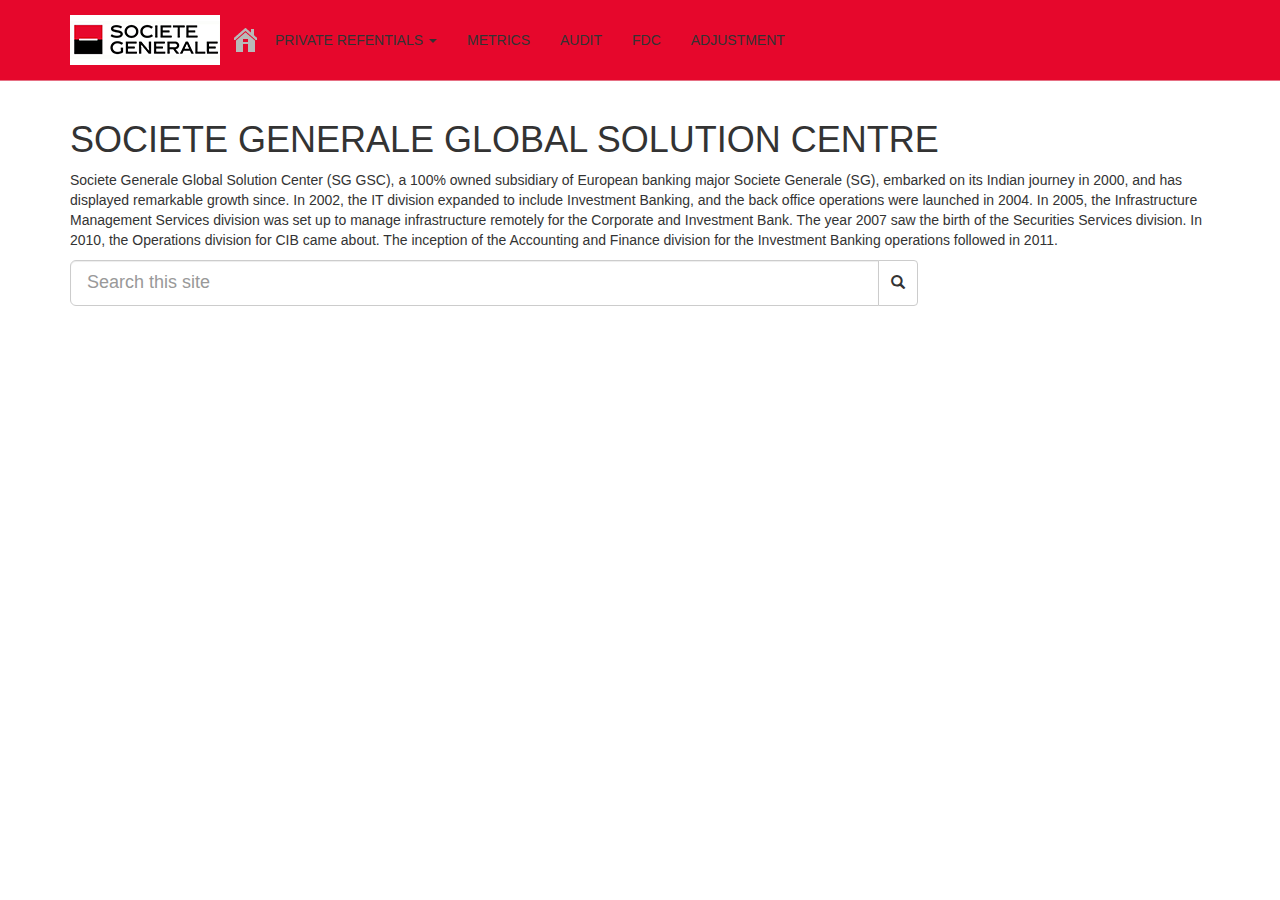
<file: basyliq-web/src/main/webapp/index.html>
<!DOCTYPE html>
<html lang="en">

<head>

<meta charset="utf-8">
<meta http-equiv="X-UA-Compatible" content="IE=edge">
<meta name="viewport" content="width=device-width, initial-scale=1">
<meta name="description" content="">
<meta name="author" content="">

<title>Societe Generale</title>

<!-- Bootstrap Core CSS -->
<link href="css/bootstrap.min.css" rel="stylesheet">

<!-- Custom CSS -->
<link href="css/logo-nav.css" rel="stylesheet">
<link href="css/customStyle.css" rel="stylesheet">

<!-- HTML5 Shim and Respond.js IE8 support of HTML5 elements and media queries -->
<!-- WARNING: Respond.js doesn't work if you view the page via file:// -->
<!--[if lt IE 9]>
        <script src="https://oss.maxcdn.com/libs/html5shiv/3.7.0/html5shiv.js"></script>
        <script src="https://oss.maxcdn.com/libs/respond.js/1.4.2/respond.min.js"></script>
    <![endif]-->

</head>

<body>

	<!-- Navigation -->
	<nav class="navbar navbar-inverse navbar-fixed-top" role="navigation">
		<div class="container">
			<!-- Brand and toggle get grouped for better mobile display -->
			<div class="navbar-header">
				<button type="button" class="navbar-toggle" data-toggle="collapse"
					data-target="#bs-example-navbar-collapse-1">
					<span class="sr-only">Toggle navigation</span> <span
						class="icon-bar"></span> <span class="icon-bar"></span> <span
						class="icon-bar"></span>
				</button>
				<a class="navbar-brand" href="#"> <!-- <img src="http://placehold.it/150x50&text=Logo" alt=""> -->
					<img src="images/Societe_Generale_Logo.gif" alt="" />
				</a>
			</div>
			<!-- Collect the nav links, forms, and other content for toggling -->
			<div class="collapse navbar-collapse"
				id="bs-example-navbar-collapse-1">
				<ul class="nav navbar-nav">
					<li><a href="#" class="icon-home" alt="Home"></a></li>

					<!-- <li>
                        <a href="#"></a>
                    </li> -->

					<li class="dropdown"><a href="#" class="dropdown-toggle"
						data-toggle="dropdown"> Private Refentials <b class="caret"></b>
					</a>
						<ul class="dropdown-menu">
							<li><a href="#">LCR Metrics</a></li>
							<li><a href="#">NSFR Metrics</a></li>
							<li><a href="#">GAP Metrics</a></li>
							<!-- <li class="divider"></li>
							<li><a href="#">Separated link</a></li>

							<li class="divider"></li>
							<li><a href="#">One more separated link</a></li> -->
						</ul></li>
					<li><a href="#">Metrics</a></li>
					<li><a href="#">Audit</a></li>
					<li><a href="#">FDC</a></li>
					<li><a href="#">Adjustment</a></li>
				</ul>
			</div>
			<!-- /.navbar-collapse -->
		</div>
		<!-- /.container -->
	</nav>

	<!-- Page Content -->
	<div class="container">
		<div class="row">
			<div class="col-lg-12">
				<h1>SOCIETE GENERALE GLOBAL SOLUTION CENTRE</h1>
				<p>Societe Generale Global Solution Center (SG GSC), a 100%
					owned subsidiary of European banking major Societe Generale (SG),
					embarked on its Indian journey in 2000, and has displayed
					remarkable growth since. In 2002, the IT division expanded to
					include Investment Banking, and the back office operations were
					launched in 2004. In 2005, the Infrastructure Management Services
					division was set up to manage infrastructure remotely for the
					Corporate and Investment Bank. The year 2007 saw the birth of the
					Securities Services division. In 2010, the Operations division for
					CIB came about. The inception of the Accounting and Finance
					division for the Investment Banking operations followed in 2011.</p>
			</div>
			<form class="col-lg-9" role="search">
				<div class="input-group">
					<input type="text" class="form-control input-lg"
						placeholder="Search this site"> <span
						class="input-group-btn">
						<button type="submit" class="btn btn-default input-lg">
							<span class="glyphicon glyphicon-search"></span>
						</button>
					</span>
				</div>
			</form>
		</div>
	</div>

	<!-- /.container -->

	<!-- jQuery -->
	<script src="js/jquery.js"></script>

	<!-- Bootstrap Core JavaScript -->
	<script src="js/bootstrap.min.js"></script>

</body>

</html>
</file>
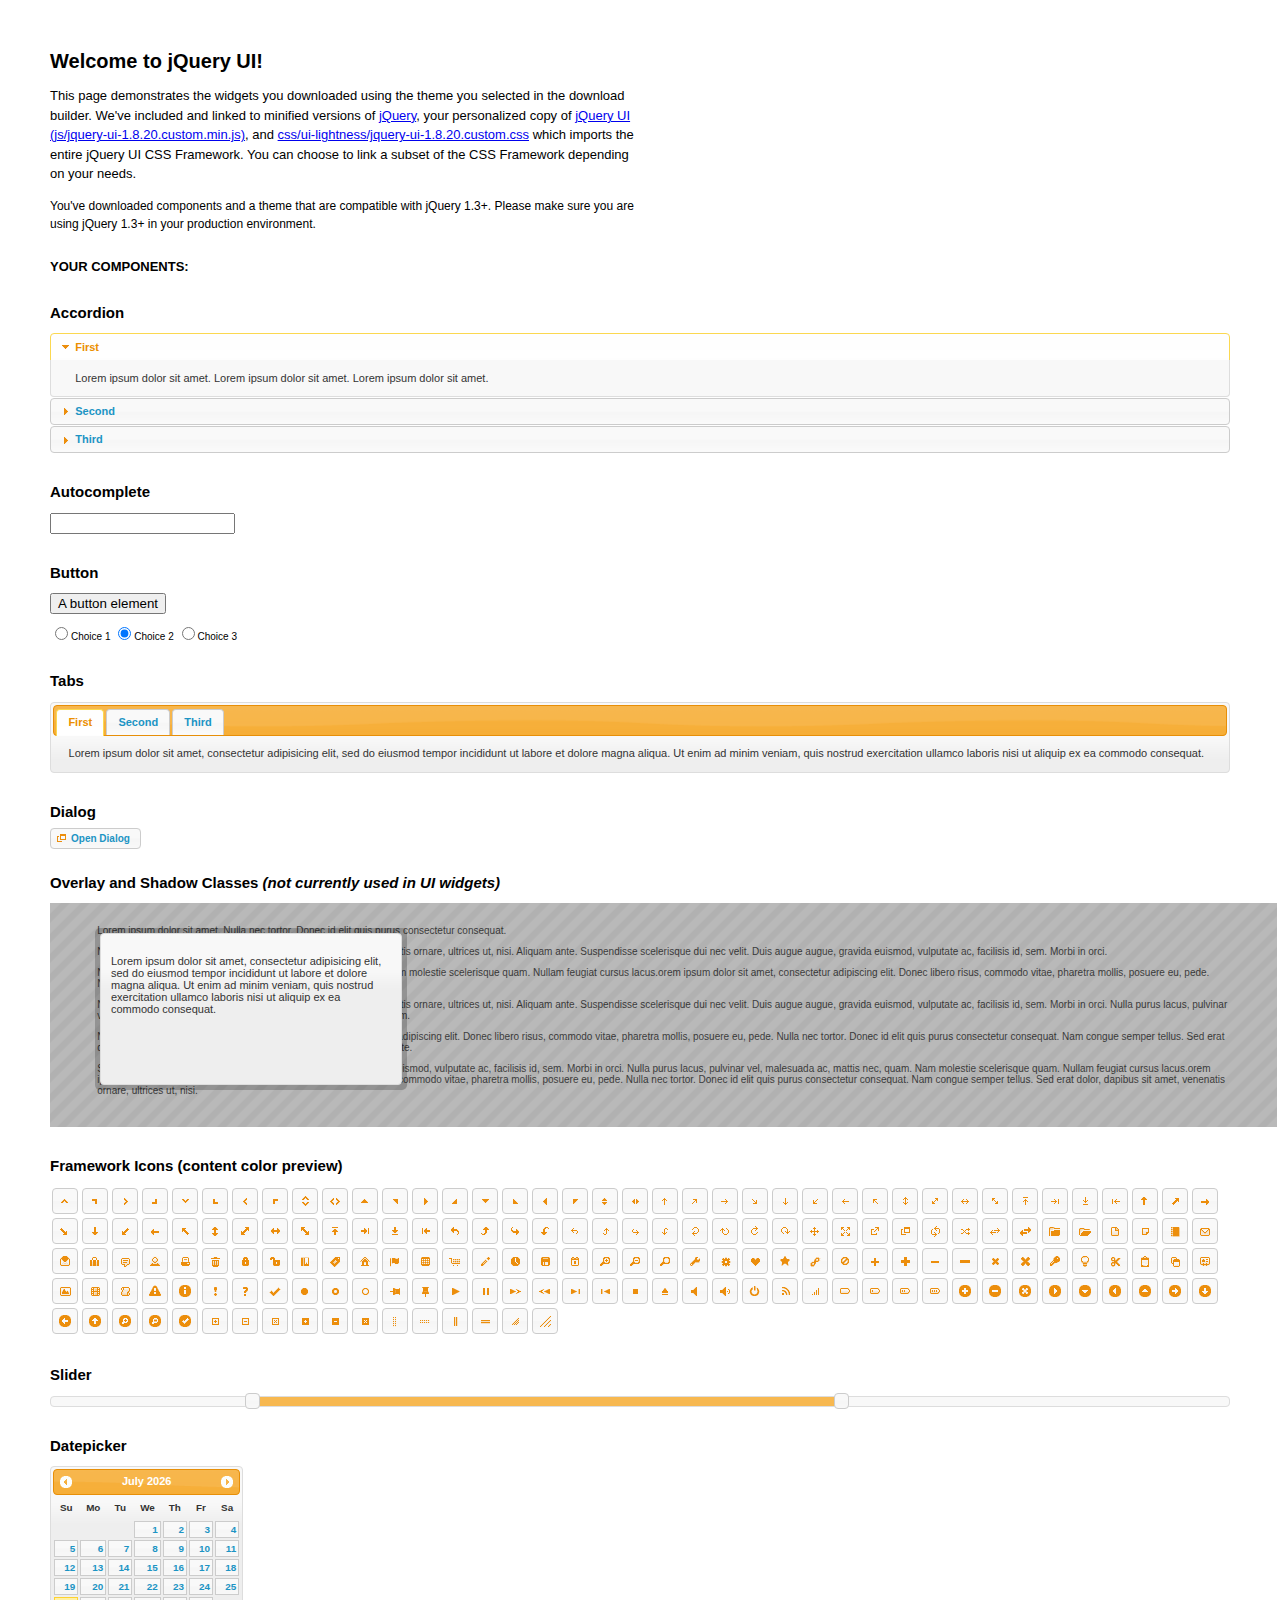
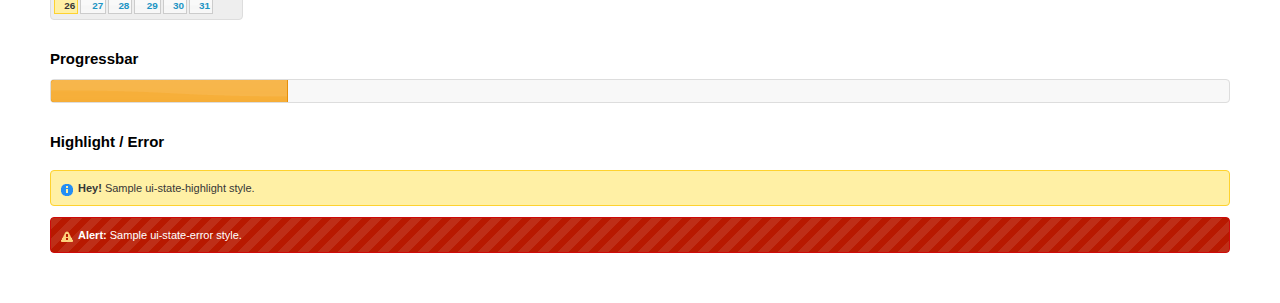
<file: basyliq-web/src/main/webapp/jquery-ui-1.8.20.custom/index.html>
<!DOCTYPE html>
<html>
	<head>
		<meta http-equiv="Content-Type" content="text/html; charset=iso-8859-1" />
		<title>jQuery UI Example Page</title>
		<link type="text/css" href="css/ui-lightness/jquery-ui-1.8.20.custom.css" rel="stylesheet" />
		<script type="text/javascript" src="js/jquery-1.7.2.min.js"></script>
		<script type="text/javascript" src="js/jquery-ui-1.8.20.custom.min.js"></script>
		<script type="text/javascript">
			$(function(){

				// Accordion
				$("#accordion").accordion({ header: "h3" });

				// Tabs
				$('#tabs').tabs();

				// Dialog
				$('#dialog').dialog({
					autoOpen: false,
					width: 600,
					buttons: {
						"Ok": function() {
							$(this).dialog("close");
						},
						"Cancel": function() {
							$(this).dialog("close");
						}
					}
				});

				// Dialog Link
				$('#dialog_link').click(function(){
					$('#dialog').dialog('open');
					return false;
				});

				// Datepicker
				$('#datepicker').datepicker({
					inline: true
				});

				// Slider
				$('#slider').slider({
					range: true,
					values: [17, 67]
				});

				// Progressbar
				$("#progressbar").progressbar({
					value: 20
				});

				//hover states on the static widgets
				$('#dialog_link, ul#icons li').hover(
					function() { $(this).addClass('ui-state-hover'); },
					function() { $(this).removeClass('ui-state-hover'); }
				);

			});
		</script>
		<style type="text/css">
			/*demo page css*/
			body{ font: 62.5% "Trebuchet MS", sans-serif; margin: 50px;}
			.demoHeaders { margin-top: 2em; }
			#dialog_link {padding: .4em 1em .4em 20px;text-decoration: none;position: relative;}
			#dialog_link span.ui-icon {margin: 0 5px 0 0;position: absolute;left: .2em;top: 50%;margin-top: -8px;}
			ul#icons {margin: 0; padding: 0;}
			ul#icons li {margin: 2px; position: relative; padding: 4px 0; cursor: pointer; float: left;  list-style: none;}
			ul#icons span.ui-icon {float: left; margin: 0 4px;}
		</style>
	</head>
	<body>
	<h1>Welcome to jQuery UI!</h1>
	<p style="font-size: 1.3em; line-height: 1.5; margin: 1em 0; width: 50%;">This page demonstrates the widgets you downloaded using the theme you selected in the download builder. We've included and linked to minified versions of <a href="js/jquery-1.7.2.min.js">jQuery</a>, your personalized copy of <a href="js/jquery-ui-1.8.20.custom.min.js">jQuery UI (js/jquery-ui-1.8.20.custom.min.js)</a>, and <a href="css/ui-lightness/jquery-ui-1.8.20.custom.css">css/ui-lightness/jquery-ui-1.8.20.custom.css</a> which imports the entire jQuery UI CSS Framework. You can choose to link a subset of the CSS Framework depending on your needs. </p>
	<p style="font-size: 1.2em; line-height: 1.5; margin: 1em 0; width: 50%;">You've downloaded components and a theme that are compatible with jQuery 1.3+. Please make sure you are using jQuery 1.3+ in your production environment.</p>

	<p style="font-weight: bold; margin: 2em 0 1em; font-size: 1.3em;">YOUR COMPONENTS:</p>

		<!-- Accordion -->
		<h2 class="demoHeaders">Accordion</h2>
		<div id="accordion">
			<div>
				<h3><a href="#">First</a></h3>
				<div>Lorem ipsum dolor sit amet. Lorem ipsum dolor sit amet. Lorem ipsum dolor sit amet.</div>
			</div>
			<div>
				<h3><a href="#">Second</a></h3>
				<div>Phasellus mattis tincidunt nibh.</div>
			</div>
			<div>
				<h3><a href="#">Third</a></h3>
				<div>Nam dui erat, auctor a, dignissim quis.</div>
			</div>
		</div>

		<!-- Autocomplete -->
		<h2 class="demoHeaders">Autocomplete</h2>
		<div>
			<input id="autocomplete" style="z-index: 100; position: relative" title="type &quot;a&quot;" />
		</div>

		<!-- Button -->
		<h2 class="demoHeaders">Button</h2>
		<button id="button">A button element</button>
		<form style="margin-top: 1em;">
			<div id="radioset">
				<input type="radio" id="radio1" name="radio" /><label for="radio1">Choice 1</label>
				<input type="radio" id="radio2" name="radio" checked="checked" /><label for="radio2">Choice 2</label>
				<input type="radio" id="radio3" name="radio" /><label for="radio3">Choice 3</label>
			</div>
		</form>


		<!-- Tabs -->
		<h2 class="demoHeaders">Tabs</h2>
		<div id="tabs">
			<ul>
				<li><a href="#tabs-1">First</a></li>
				<li><a href="#tabs-2">Second</a></li>
				<li><a href="#tabs-3">Third</a></li>
			</ul>
			<div id="tabs-1">Lorem ipsum dolor sit amet, consectetur adipisicing elit, sed do eiusmod tempor incididunt ut labore et dolore magna aliqua. Ut enim ad minim veniam, quis nostrud exercitation ullamco laboris nisi ut aliquip ex ea commodo consequat.</div>
			<div id="tabs-2">Phasellus mattis tincidunt nibh. Cras orci urna, blandit id, pretium vel, aliquet ornare, felis. Maecenas scelerisque sem non nisl. Fusce sed lorem in enim dictum bibendum.</div>
			<div id="tabs-3">Nam dui erat, auctor a, dignissim quis, sollicitudin eu, felis. Pellentesque nisi urna, interdum eget, sagittis et, consequat vestibulum, lacus. Mauris porttitor ullamcorper augue.</div>
		</div>

		<!-- Dialog NOTE: Dialog is not generated by UI in this demo so it can be visually styled in themeroller-->
		<h2 class="demoHeaders">Dialog</h2>
		<p><a href="#" id="dialog_link" class="ui-state-default ui-corner-all"><span class="ui-icon ui-icon-newwin"></span>Open Dialog</a></p>


		<h2 class="demoHeaders">Overlay and Shadow Classes <em>(not currently used in UI widgets)</em></h2>
		<div style="position: relative; width: 96%; height: 200px; padding:1% 4%; overflow:hidden;" class="fakewindowcontain">
			<p>Lorem ipsum dolor sit amet,  Nulla nec tortor. Donec id elit quis purus consectetur consequat. </p><p>Nam congue semper tellus. Sed erat dolor, dapibus sit amet, venenatis ornare, ultrices ut, nisi. Aliquam ante. Suspendisse scelerisque dui nec velit. Duis augue augue, gravida euismod, vulputate ac, facilisis id, sem. Morbi in orci. </p><p>Nulla purus lacus, pulvinar vel, malesuada ac, mattis nec, quam. Nam molestie scelerisque quam. Nullam feugiat cursus lacus.orem ipsum dolor sit amet, consectetur adipiscing elit. Donec libero risus, commodo vitae, pharetra mollis, posuere eu, pede. Nulla nec tortor. Donec id elit quis purus consectetur consequat. </p><p>Nam congue semper tellus. Sed erat dolor, dapibus sit amet, venenatis ornare, ultrices ut, nisi. Aliquam ante. Suspendisse scelerisque dui nec velit. Duis augue augue, gravida euismod, vulputate ac, facilisis id, sem. Morbi in orci. Nulla purus lacus, pulvinar vel, malesuada ac, mattis nec, quam. Nam molestie scelerisque quam. </p><p>Nullam feugiat cursus lacus.orem ipsum dolor sit amet, consectetur adipiscing elit. Donec libero risus, commodo vitae, pharetra mollis, posuere eu, pede. Nulla nec tortor. Donec id elit quis purus consectetur consequat. Nam congue semper tellus. Sed erat dolor, dapibus sit amet, venenatis ornare, ultrices ut, nisi. Aliquam ante. </p><p>Suspendisse scelerisque dui nec velit. Duis augue augue, gravida euismod, vulputate ac, facilisis id, sem. Morbi in orci. Nulla purus lacus, pulvinar vel, malesuada ac, mattis nec, quam. Nam molestie scelerisque quam. Nullam feugiat cursus lacus.orem ipsum dolor sit amet, consectetur adipiscing elit. Donec libero risus, commodo vitae, pharetra mollis, posuere eu, pede. Nulla nec tortor. Donec id elit quis purus consectetur consequat. Nam congue semper tellus. Sed erat dolor, dapibus sit amet, venenatis ornare, ultrices ut, nisi. </p>

			<!-- ui-dialog -->
			<div class="ui-overlay"><div class="ui-widget-overlay"></div><div class="ui-widget-shadow ui-corner-all" style="width: 302px; height: 152px; position: absolute; left: 50px; top: 30px;"></div></div>
			<div style="position: absolute; width: 280px; height: 130px;left: 50px; top: 30px; padding: 10px;" class="ui-widget ui-widget-content ui-corner-all">
				<div class="ui-dialog-content ui-widget-content" style="background: none; border: 0;">
					<p>Lorem ipsum dolor sit amet, consectetur adipisicing elit, sed do eiusmod tempor incididunt ut labore et dolore magna aliqua. Ut enim ad minim veniam, quis nostrud exercitation ullamco laboris nisi ut aliquip ex ea commodo consequat.</p>
				</div>
			</div>

		</div>


		<!-- ui-dialog -->
		<div id="dialog" title="Dialog Title">
			<p>Lorem ipsum dolor sit amet, consectetur adipisicing elit, sed do eiusmod tempor incididunt ut labore et dolore magna aliqua. Ut enim ad minim veniam, quis nostrud exercitation ullamco laboris nisi ut aliquip ex ea commodo consequat.</p>
		</div>


		<h2 class="demoHeaders">Framework Icons (content color preview)</h2>
		<ul id="icons" class="ui-widget ui-helper-clearfix">

		<li class="ui-state-default ui-corner-all" title=".ui-icon-carat-1-n"><span class="ui-icon ui-icon-carat-1-n"></span></li>
		<li class="ui-state-default ui-corner-all" title=".ui-icon-carat-1-ne"><span class="ui-icon ui-icon-carat-1-ne"></span></li>
		<li class="ui-state-default ui-corner-all" title=".ui-icon-carat-1-e"><span class="ui-icon ui-icon-carat-1-e"></span></li>

		<li class="ui-state-default ui-corner-all" title=".ui-icon-carat-1-se"><span class="ui-icon ui-icon-carat-1-se"></span></li>
		<li class="ui-state-default ui-corner-all" title=".ui-icon-carat-1-s"><span class="ui-icon ui-icon-carat-1-s"></span></li>
		<li class="ui-state-default ui-corner-all" title=".ui-icon-carat-1-sw"><span class="ui-icon ui-icon-carat-1-sw"></span></li>
		<li class="ui-state-default ui-corner-all" title=".ui-icon-carat-1-w"><span class="ui-icon ui-icon-carat-1-w"></span></li>
		<li class="ui-state-default ui-corner-all" title=".ui-icon-carat-1-nw"><span class="ui-icon ui-icon-carat-1-nw"></span></li>
		<li class="ui-state-default ui-corner-all" title=".ui-icon-carat-2-n-s"><span class="ui-icon ui-icon-carat-2-n-s"></span></li>
		<li class="ui-state-default ui-corner-all" title=".ui-icon-carat-2-e-w"><span class="ui-icon ui-icon-carat-2-e-w"></span></li>
		<li class="ui-state-default ui-corner-all" title=".ui-icon-triangle-1-n"><span class="ui-icon ui-icon-triangle-1-n"></span></li>
		<li class="ui-state-default ui-corner-all" title=".ui-icon-triangle-1-ne"><span class="ui-icon ui-icon-triangle-1-ne"></span></li>

		<li class="ui-state-default ui-corner-all" title=".ui-icon-triangle-1-e"><span class="ui-icon ui-icon-triangle-1-e"></span></li>
		<li class="ui-state-default ui-corner-all" title=".ui-icon-triangle-1-se"><span class="ui-icon ui-icon-triangle-1-se"></span></li>
		<li class="ui-state-default ui-corner-all" title=".ui-icon-triangle-1-s"><span class="ui-icon ui-icon-triangle-1-s"></span></li>
		<li class="ui-state-default ui-corner-all" title=".ui-icon-triangle-1-sw"><span class="ui-icon ui-icon-triangle-1-sw"></span></li>
		<li class="ui-state-default ui-corner-all" title=".ui-icon-triangle-1-w"><span class="ui-icon ui-icon-triangle-1-w"></span></li>
		<li class="ui-state-default ui-corner-all" title=".ui-icon-triangle-1-nw"><span class="ui-icon ui-icon-triangle-1-nw"></span></li>
		<li class="ui-state-default ui-corner-all" title=".ui-icon-triangle-2-n-s"><span class="ui-icon ui-icon-triangle-2-n-s"></span></li>
		<li class="ui-state-default ui-corner-all" title=".ui-icon-triangle-2-e-w"><span class="ui-icon ui-icon-triangle-2-e-w"></span></li>
		<li class="ui-state-default ui-corner-all" title=".ui-icon-arrow-1-n"><span class="ui-icon ui-icon-arrow-1-n"></span></li>

		<li class="ui-state-default ui-corner-all" title=".ui-icon-arrow-1-ne"><span class="ui-icon ui-icon-arrow-1-ne"></span></li>
		<li class="ui-state-default ui-corner-all" title=".ui-icon-arrow-1-e"><span class="ui-icon ui-icon-arrow-1-e"></span></li>
		<li class="ui-state-default ui-corner-all" title=".ui-icon-arrow-1-se"><span class="ui-icon ui-icon-arrow-1-se"></span></li>
		<li class="ui-state-default ui-corner-all" title=".ui-icon-arrow-1-s"><span class="ui-icon ui-icon-arrow-1-s"></span></li>
		<li class="ui-state-default ui-corner-all" title=".ui-icon-arrow-1-sw"><span class="ui-icon ui-icon-arrow-1-sw"></span></li>
		<li class="ui-state-default ui-corner-all" title=".ui-icon-arrow-1-w"><span class="ui-icon ui-icon-arrow-1-w"></span></li>
		<li class="ui-state-default ui-corner-all" title=".ui-icon-arrow-1-nw"><span class="ui-icon ui-icon-arrow-1-nw"></span></li>
		<li class="ui-state-default ui-corner-all" title=".ui-icon-arrow-2-n-s"><span class="ui-icon ui-icon-arrow-2-n-s"></span></li>
		<li class="ui-state-default ui-corner-all" title=".ui-icon-arrow-2-ne-sw"><span class="ui-icon ui-icon-arrow-2-ne-sw"></span></li>

		<li class="ui-state-default ui-corner-all" title=".ui-icon-arrow-2-e-w"><span class="ui-icon ui-icon-arrow-2-e-w"></span></li>
		<li class="ui-state-default ui-corner-all" title=".ui-icon-arrow-2-se-nw"><span class="ui-icon ui-icon-arrow-2-se-nw"></span></li>
		<li class="ui-state-default ui-corner-all" title=".ui-icon-arrowstop-1-n"><span class="ui-icon ui-icon-arrowstop-1-n"></span></li>
		<li class="ui-state-default ui-corner-all" title=".ui-icon-arrowstop-1-e"><span class="ui-icon ui-icon-arrowstop-1-e"></span></li>
		<li class="ui-state-default ui-corner-all" title=".ui-icon-arrowstop-1-s"><span class="ui-icon ui-icon-arrowstop-1-s"></span></li>
		<li class="ui-state-default ui-corner-all" title=".ui-icon-arrowstop-1-w"><span class="ui-icon ui-icon-arrowstop-1-w"></span></li>
		<li class="ui-state-default ui-corner-all" title=".ui-icon-arrowthick-1-n"><span class="ui-icon ui-icon-arrowthick-1-n"></span></li>
		<li class="ui-state-default ui-corner-all" title=".ui-icon-arrowthick-1-ne"><span class="ui-icon ui-icon-arrowthick-1-ne"></span></li>
		<li class="ui-state-default ui-corner-all" title=".ui-icon-arrowthick-1-e"><span class="ui-icon ui-icon-arrowthick-1-e"></span></li>

		<li class="ui-state-default ui-corner-all" title=".ui-icon-arrowthick-1-se"><span class="ui-icon ui-icon-arrowthick-1-se"></span></li>
		<li class="ui-state-default ui-corner-all" title=".ui-icon-arrowthick-1-s"><span class="ui-icon ui-icon-arrowthick-1-s"></span></li>
		<li class="ui-state-default ui-corner-all" title=".ui-icon-arrowthick-1-sw"><span class="ui-icon ui-icon-arrowthick-1-sw"></span></li>
		<li class="ui-state-default ui-corner-all" title=".ui-icon-arrowthick-1-w"><span class="ui-icon ui-icon-arrowthick-1-w"></span></li>
		<li class="ui-state-default ui-corner-all" title=".ui-icon-arrowthick-1-nw"><span class="ui-icon ui-icon-arrowthick-1-nw"></span></li>
		<li class="ui-state-default ui-corner-all" title=".ui-icon-arrowthick-2-n-s"><span class="ui-icon ui-icon-arrowthick-2-n-s"></span></li>
		<li class="ui-state-default ui-corner-all" title=".ui-icon-arrowthick-2-ne-sw"><span class="ui-icon ui-icon-arrowthick-2-ne-sw"></span></li>
		<li class="ui-state-default ui-corner-all" title=".ui-icon-arrowthick-2-e-w"><span class="ui-icon ui-icon-arrowthick-2-e-w"></span></li>
		<li class="ui-state-default ui-corner-all" title=".ui-icon-arrowthick-2-se-nw"><span class="ui-icon ui-icon-arrowthick-2-se-nw"></span></li>

		<li class="ui-state-default ui-corner-all" title=".ui-icon-arrowthickstop-1-n"><span class="ui-icon ui-icon-arrowthickstop-1-n"></span></li>
		<li class="ui-state-default ui-corner-all" title=".ui-icon-arrowthickstop-1-e"><span class="ui-icon ui-icon-arrowthickstop-1-e"></span></li>
		<li class="ui-state-default ui-corner-all" title=".ui-icon-arrowthickstop-1-s"><span class="ui-icon ui-icon-arrowthickstop-1-s"></span></li>
		<li class="ui-state-default ui-corner-all" title=".ui-icon-arrowthickstop-1-w"><span class="ui-icon ui-icon-arrowthickstop-1-w"></span></li>
		<li class="ui-state-default ui-corner-all" title=".ui-icon-arrowreturnthick-1-w"><span class="ui-icon ui-icon-arrowreturnthick-1-w"></span></li>
		<li class="ui-state-default ui-corner-all" title=".ui-icon-arrowreturnthick-1-n"><span class="ui-icon ui-icon-arrowreturnthick-1-n"></span></li>
		<li class="ui-state-default ui-corner-all" title=".ui-icon-arrowreturnthick-1-e"><span class="ui-icon ui-icon-arrowreturnthick-1-e"></span></li>
		<li class="ui-state-default ui-corner-all" title=".ui-icon-arrowreturnthick-1-s"><span class="ui-icon ui-icon-arrowreturnthick-1-s"></span></li>
		<li class="ui-state-default ui-corner-all" title=".ui-icon-arrowreturn-1-w"><span class="ui-icon ui-icon-arrowreturn-1-w"></span></li>

		<li class="ui-state-default ui-corner-all" title=".ui-icon-arrowreturn-1-n"><span class="ui-icon ui-icon-arrowreturn-1-n"></span></li>
		<li class="ui-state-default ui-corner-all" title=".ui-icon-arrowreturn-1-e"><span class="ui-icon ui-icon-arrowreturn-1-e"></span></li>
		<li class="ui-state-default ui-corner-all" title=".ui-icon-arrowreturn-1-s"><span class="ui-icon ui-icon-arrowreturn-1-s"></span></li>
		<li class="ui-state-default ui-corner-all" title=".ui-icon-arrowrefresh-1-w"><span class="ui-icon ui-icon-arrowrefresh-1-w"></span></li>
		<li class="ui-state-default ui-corner-all" title=".ui-icon-arrowrefresh-1-n"><span class="ui-icon ui-icon-arrowrefresh-1-n"></span></li>
		<li class="ui-state-default ui-corner-all" title=".ui-icon-arrowrefresh-1-e"><span class="ui-icon ui-icon-arrowrefresh-1-e"></span></li>
		<li class="ui-state-default ui-corner-all" title=".ui-icon-arrowrefresh-1-s"><span class="ui-icon ui-icon-arrowrefresh-1-s"></span></li>
		<li class="ui-state-default ui-corner-all" title=".ui-icon-arrow-4"><span class="ui-icon ui-icon-arrow-4"></span></li>
		<li class="ui-state-default ui-corner-all" title=".ui-icon-arrow-4-diag"><span class="ui-icon ui-icon-arrow-4-diag"></span></li>

		<li class="ui-state-default ui-corner-all" title=".ui-icon-extlink"><span class="ui-icon ui-icon-extlink"></span></li>
		<li class="ui-state-default ui-corner-all" title=".ui-icon-newwin"><span class="ui-icon ui-icon-newwin"></span></li>
		<li class="ui-state-default ui-corner-all" title=".ui-icon-refresh"><span class="ui-icon ui-icon-refresh"></span></li>
		<li class="ui-state-default ui-corner-all" title=".ui-icon-shuffle"><span class="ui-icon ui-icon-shuffle"></span></li>
		<li class="ui-state-default ui-corner-all" title=".ui-icon-transfer-e-w"><span class="ui-icon ui-icon-transfer-e-w"></span></li>
		<li class="ui-state-default ui-corner-all" title=".ui-icon-transferthick-e-w"><span class="ui-icon ui-icon-transferthick-e-w"></span></li>
		<li class="ui-state-default ui-corner-all" title=".ui-icon-folder-collapsed"><span class="ui-icon ui-icon-folder-collapsed"></span></li>
		<li class="ui-state-default ui-corner-all" title=".ui-icon-folder-open"><span class="ui-icon ui-icon-folder-open"></span></li>
		<li class="ui-state-default ui-corner-all" title=".ui-icon-document"><span class="ui-icon ui-icon-document"></span></li>

		<li class="ui-state-default ui-corner-all" title=".ui-icon-document-b"><span class="ui-icon ui-icon-document-b"></span></li>
		<li class="ui-state-default ui-corner-all" title=".ui-icon-note"><span class="ui-icon ui-icon-note"></span></li>
		<li class="ui-state-default ui-corner-all" title=".ui-icon-mail-closed"><span class="ui-icon ui-icon-mail-closed"></span></li>
		<li class="ui-state-default ui-corner-all" title=".ui-icon-mail-open"><span class="ui-icon ui-icon-mail-open"></span></li>
		<li class="ui-state-default ui-corner-all" title=".ui-icon-suitcase"><span class="ui-icon ui-icon-suitcase"></span></li>
		<li class="ui-state-default ui-corner-all" title=".ui-icon-comment"><span class="ui-icon ui-icon-comment"></span></li>
		<li class="ui-state-default ui-corner-all" title=".ui-icon-person"><span class="ui-icon ui-icon-person"></span></li>
		<li class="ui-state-default ui-corner-all" title=".ui-icon-print"><span class="ui-icon ui-icon-print"></span></li>
		<li class="ui-state-default ui-corner-all" title=".ui-icon-trash"><span class="ui-icon ui-icon-trash"></span></li>

		<li class="ui-state-default ui-corner-all" title=".ui-icon-locked"><span class="ui-icon ui-icon-locked"></span></li>
		<li class="ui-state-default ui-corner-all" title=".ui-icon-unlocked"><span class="ui-icon ui-icon-unlocked"></span></li>
		<li class="ui-state-default ui-corner-all" title=".ui-icon-bookmark"><span class="ui-icon ui-icon-bookmark"></span></li>
		<li class="ui-state-default ui-corner-all" title=".ui-icon-tag"><span class="ui-icon ui-icon-tag"></span></li>
		<li class="ui-state-default ui-corner-all" title=".ui-icon-home"><span class="ui-icon ui-icon-home"></span></li>
		<li class="ui-state-default ui-corner-all" title=".ui-icon-flag"><span class="ui-icon ui-icon-flag"></span></li>
		<li class="ui-state-default ui-corner-all" title=".ui-icon-calculator"><span class="ui-icon ui-icon-calculator"></span></li>
		<li class="ui-state-default ui-corner-all" title=".ui-icon-cart"><span class="ui-icon ui-icon-cart"></span></li>
		<li class="ui-state-default ui-corner-all" title=".ui-icon-pencil"><span class="ui-icon ui-icon-pencil"></span></li>

		<li class="ui-state-default ui-corner-all" title=".ui-icon-clock"><span class="ui-icon ui-icon-clock"></span></li>
		<li class="ui-state-default ui-corner-all" title=".ui-icon-disk"><span class="ui-icon ui-icon-disk"></span></li>
		<li class="ui-state-default ui-corner-all" title=".ui-icon-calendar"><span class="ui-icon ui-icon-calendar"></span></li>
		<li class="ui-state-default ui-corner-all" title=".ui-icon-zoomin"><span class="ui-icon ui-icon-zoomin"></span></li>
		<li class="ui-state-default ui-corner-all" title=".ui-icon-zoomout"><span class="ui-icon ui-icon-zoomout"></span></li>
		<li class="ui-state-default ui-corner-all" title=".ui-icon-search"><span class="ui-icon ui-icon-search"></span></li>
		<li class="ui-state-default ui-corner-all" title=".ui-icon-wrench"><span class="ui-icon ui-icon-wrench"></span></li>
		<li class="ui-state-default ui-corner-all" title=".ui-icon-gear"><span class="ui-icon ui-icon-gear"></span></li>
		<li class="ui-state-default ui-corner-all" title=".ui-icon-heart"><span class="ui-icon ui-icon-heart"></span></li>

		<li class="ui-state-default ui-corner-all" title=".ui-icon-star"><span class="ui-icon ui-icon-star"></span></li>
		<li class="ui-state-default ui-corner-all" title=".ui-icon-link"><span class="ui-icon ui-icon-link"></span></li>
		<li class="ui-state-default ui-corner-all" title=".ui-icon-cancel"><span class="ui-icon ui-icon-cancel"></span></li>
		<li class="ui-state-default ui-corner-all" title=".ui-icon-plus"><span class="ui-icon ui-icon-plus"></span></li>
		<li class="ui-state-default ui-corner-all" title=".ui-icon-plusthick"><span class="ui-icon ui-icon-plusthick"></span></li>
		<li class="ui-state-default ui-corner-all" title=".ui-icon-minus"><span class="ui-icon ui-icon-minus"></span></li>
		<li class="ui-state-default ui-corner-all" title=".ui-icon-minusthick"><span class="ui-icon ui-icon-minusthick"></span></li>
		<li class="ui-state-default ui-corner-all" title=".ui-icon-close"><span class="ui-icon ui-icon-close"></span></li>
		<li class="ui-state-default ui-corner-all" title=".ui-icon-closethick"><span class="ui-icon ui-icon-closethick"></span></li>

		<li class="ui-state-default ui-corner-all" title=".ui-icon-key"><span class="ui-icon ui-icon-key"></span></li>
		<li class="ui-state-default ui-corner-all" title=".ui-icon-lightbulb"><span class="ui-icon ui-icon-lightbulb"></span></li>
		<li class="ui-state-default ui-corner-all" title=".ui-icon-scissors"><span class="ui-icon ui-icon-scissors"></span></li>
		<li class="ui-state-default ui-corner-all" title=".ui-icon-clipboard"><span class="ui-icon ui-icon-clipboard"></span></li>
		<li class="ui-state-default ui-corner-all" title=".ui-icon-copy"><span class="ui-icon ui-icon-copy"></span></li>
		<li class="ui-state-default ui-corner-all" title=".ui-icon-contact"><span class="ui-icon ui-icon-contact"></span></li>
		<li class="ui-state-default ui-corner-all" title=".ui-icon-image"><span class="ui-icon ui-icon-image"></span></li>
		<li class="ui-state-default ui-corner-all" title=".ui-icon-video"><span class="ui-icon ui-icon-video"></span></li>
		<li class="ui-state-default ui-corner-all" title=".ui-icon-script"><span class="ui-icon ui-icon-script"></span></li>
		<li class="ui-state-default ui-corner-all" title=".ui-icon-alert"><span class="ui-icon ui-icon-alert"></span></li>

		<li class="ui-state-default ui-corner-all" title=".ui-icon-info"><span class="ui-icon ui-icon-info"></span></li>
		<li class="ui-state-default ui-corner-all" title=".ui-icon-notice"><span class="ui-icon ui-icon-notice"></span></li>
		<li class="ui-state-default ui-corner-all" title=".ui-icon-help"><span class="ui-icon ui-icon-help"></span></li>
		<li class="ui-state-default ui-corner-all" title=".ui-icon-check"><span class="ui-icon ui-icon-check"></span></li>
		<li class="ui-state-default ui-corner-all" title=".ui-icon-bullet"><span class="ui-icon ui-icon-bullet"></span></li>
		<li class="ui-state-default ui-corner-all" title=".ui-icon-radio-off"><span class="ui-icon ui-icon-radio-off"></span></li>
		<li class="ui-state-default ui-corner-all" title=".ui-icon-radio-on"><span class="ui-icon ui-icon-radio-on"></span></li>
		<li class="ui-state-default ui-corner-all" title=".ui-icon-pin-w"><span class="ui-icon ui-icon-pin-w"></span></li>
		<li class="ui-state-default ui-corner-all" title=".ui-icon-pin-s"><span class="ui-icon ui-icon-pin-s"></span></li>
		<li class="ui-state-default ui-corner-all" title=".ui-icon-play"><span class="ui-icon ui-icon-play"></span></li>
		<li class="ui-state-default ui-corner-all" title=".ui-icon-pause"><span class="ui-icon ui-icon-pause"></span></li>

		<li class="ui-state-default ui-corner-all" title=".ui-icon-seek-next"><span class="ui-icon ui-icon-seek-next"></span></li>
		<li class="ui-state-default ui-corner-all" title=".ui-icon-seek-prev"><span class="ui-icon ui-icon-seek-prev"></span></li>
		<li class="ui-state-default ui-corner-all" title=".ui-icon-seek-end"><span class="ui-icon ui-icon-seek-end"></span></li>
		<li class="ui-state-default ui-corner-all" title=".ui-icon-seek-first"><span class="ui-icon ui-icon-seek-first"></span></li>
		<li class="ui-state-default ui-corner-all" title=".ui-icon-stop"><span class="ui-icon ui-icon-stop"></span></li>
		<li class="ui-state-default ui-corner-all" title=".ui-icon-eject"><span class="ui-icon ui-icon-eject"></span></li>
		<li class="ui-state-default ui-corner-all" title=".ui-icon-volume-off"><span class="ui-icon ui-icon-volume-off"></span></li>
		<li class="ui-state-default ui-corner-all" title=".ui-icon-volume-on"><span class="ui-icon ui-icon-volume-on"></span></li>
		<li class="ui-state-default ui-corner-all" title=".ui-icon-power"><span class="ui-icon ui-icon-power"></span></li>

		<li class="ui-state-default ui-corner-all" title=".ui-icon-signal-diag"><span class="ui-icon ui-icon-signal-diag"></span></li>
		<li class="ui-state-default ui-corner-all" title=".ui-icon-signal"><span class="ui-icon ui-icon-signal"></span></li>
		<li class="ui-state-default ui-corner-all" title=".ui-icon-battery-0"><span class="ui-icon ui-icon-battery-0"></span></li>
		<li class="ui-state-default ui-corner-all" title=".ui-icon-battery-1"><span class="ui-icon ui-icon-battery-1"></span></li>
		<li class="ui-state-default ui-corner-all" title=".ui-icon-battery-2"><span class="ui-icon ui-icon-battery-2"></span></li>
		<li class="ui-state-default ui-corner-all" title=".ui-icon-battery-3"><span class="ui-icon ui-icon-battery-3"></span></li>
		<li class="ui-state-default ui-corner-all" title=".ui-icon-circle-plus"><span class="ui-icon ui-icon-circle-plus"></span></li>
		<li class="ui-state-default ui-corner-all" title=".ui-icon-circle-minus"><span class="ui-icon ui-icon-circle-minus"></span></li>
		<li class="ui-state-default ui-corner-all" title=".ui-icon-circle-close"><span class="ui-icon ui-icon-circle-close"></span></li>

		<li class="ui-state-default ui-corner-all" title=".ui-icon-circle-triangle-e"><span class="ui-icon ui-icon-circle-triangle-e"></span></li>
		<li class="ui-state-default ui-corner-all" title=".ui-icon-circle-triangle-s"><span class="ui-icon ui-icon-circle-triangle-s"></span></li>
		<li class="ui-state-default ui-corner-all" title=".ui-icon-circle-triangle-w"><span class="ui-icon ui-icon-circle-triangle-w"></span></li>
		<li class="ui-state-default ui-corner-all" title=".ui-icon-circle-triangle-n"><span class="ui-icon ui-icon-circle-triangle-n"></span></li>
		<li class="ui-state-default ui-corner-all" title=".ui-icon-circle-arrow-e"><span class="ui-icon ui-icon-circle-arrow-e"></span></li>
		<li class="ui-state-default ui-corner-all" title=".ui-icon-circle-arrow-s"><span class="ui-icon ui-icon-circle-arrow-s"></span></li>
		<li class="ui-state-default ui-corner-all" title=".ui-icon-circle-arrow-w"><span class="ui-icon ui-icon-circle-arrow-w"></span></li>
		<li class="ui-state-default ui-corner-all" title=".ui-icon-circle-arrow-n"><span class="ui-icon ui-icon-circle-arrow-n"></span></li>
		<li class="ui-state-default ui-corner-all" title=".ui-icon-circle-zoomin"><span class="ui-icon ui-icon-circle-zoomin"></span></li>

		<li class="ui-state-default ui-corner-all" title=".ui-icon-circle-zoomout"><span class="ui-icon ui-icon-circle-zoomout"></span></li>
		<li class="ui-state-default ui-corner-all" title=".ui-icon-circle-check"><span class="ui-icon ui-icon-circle-check"></span></li>
		<li class="ui-state-default ui-corner-all" title=".ui-icon-circlesmall-plus"><span class="ui-icon ui-icon-circlesmall-plus"></span></li>
		<li class="ui-state-default ui-corner-all" title=".ui-icon-circlesmall-minus"><span class="ui-icon ui-icon-circlesmall-minus"></span></li>
		<li class="ui-state-default ui-corner-all" title=".ui-icon-circlesmall-close"><span class="ui-icon ui-icon-circlesmall-close"></span></li>
		<li class="ui-state-default ui-corner-all" title=".ui-icon-squaresmall-plus"><span class="ui-icon ui-icon-squaresmall-plus"></span></li>
		<li class="ui-state-default ui-corner-all" title=".ui-icon-squaresmall-minus"><span class="ui-icon ui-icon-squaresmall-minus"></span></li>
		<li class="ui-state-default ui-corner-all" title=".ui-icon-squaresmall-close"><span class="ui-icon ui-icon-squaresmall-close"></span></li>
		<li class="ui-state-default ui-corner-all" title=".ui-icon-grip-dotted-vertical"><span class="ui-icon ui-icon-grip-dotted-vertical"></span></li>

		<li class="ui-state-default ui-corner-all" title=".ui-icon-grip-dotted-horizontal"><span class="ui-icon ui-icon-grip-dotted-horizontal"></span></li>
		<li class="ui-state-default ui-corner-all" title=".ui-icon-grip-solid-vertical"><span class="ui-icon ui-icon-grip-solid-vertical"></span></li>
		<li class="ui-state-default ui-corner-all" title=".ui-icon-grip-solid-horizontal"><span class="ui-icon ui-icon-grip-solid-horizontal"></span></li>
		<li class="ui-state-default ui-corner-all" title=".ui-icon-gripsmall-diagonal-se"><span class="ui-icon ui-icon-gripsmall-diagonal-se"></span></li>
		<li class="ui-state-default ui-corner-all" title=".ui-icon-grip-diagonal-se"><span class="ui-icon ui-icon-grip-diagonal-se"></span></li>
		</ul>


		<!-- Slider -->
		<h2 class="demoHeaders">Slider</h2>
		<div id="slider"></div>

		<!-- Datepicker -->
		<h2 class="demoHeaders">Datepicker</h2>
		<div id="datepicker"></div>

		<!-- Progressbar -->
		<h2 class="demoHeaders">Progressbar</h2>
		<div id="progressbar"></div>

		<!-- Highlight / Error -->
		<h2 class="demoHeaders">Highlight / Error</h2>
		<div class="ui-widget">
			<div class="ui-state-highlight ui-corner-all" style="margin-top: 20px; padding: 0 .7em;">
				<p><span class="ui-icon ui-icon-info" style="float: left; margin-right: .3em;"></span>
				<strong>Hey!</strong> Sample ui-state-highlight style.</p>
			</div>
		</div>
		<br/>
		<div class="ui-widget">
			<div class="ui-state-error ui-corner-all" style="padding: 0 .7em;">
				<p><span class="ui-icon ui-icon-alert" style="float: left; margin-right: .3em;"></span>
				<strong>Alert:</strong> Sample ui-state-error style.</p>
			</div>
		</div>

	</body>
</html>
</file>
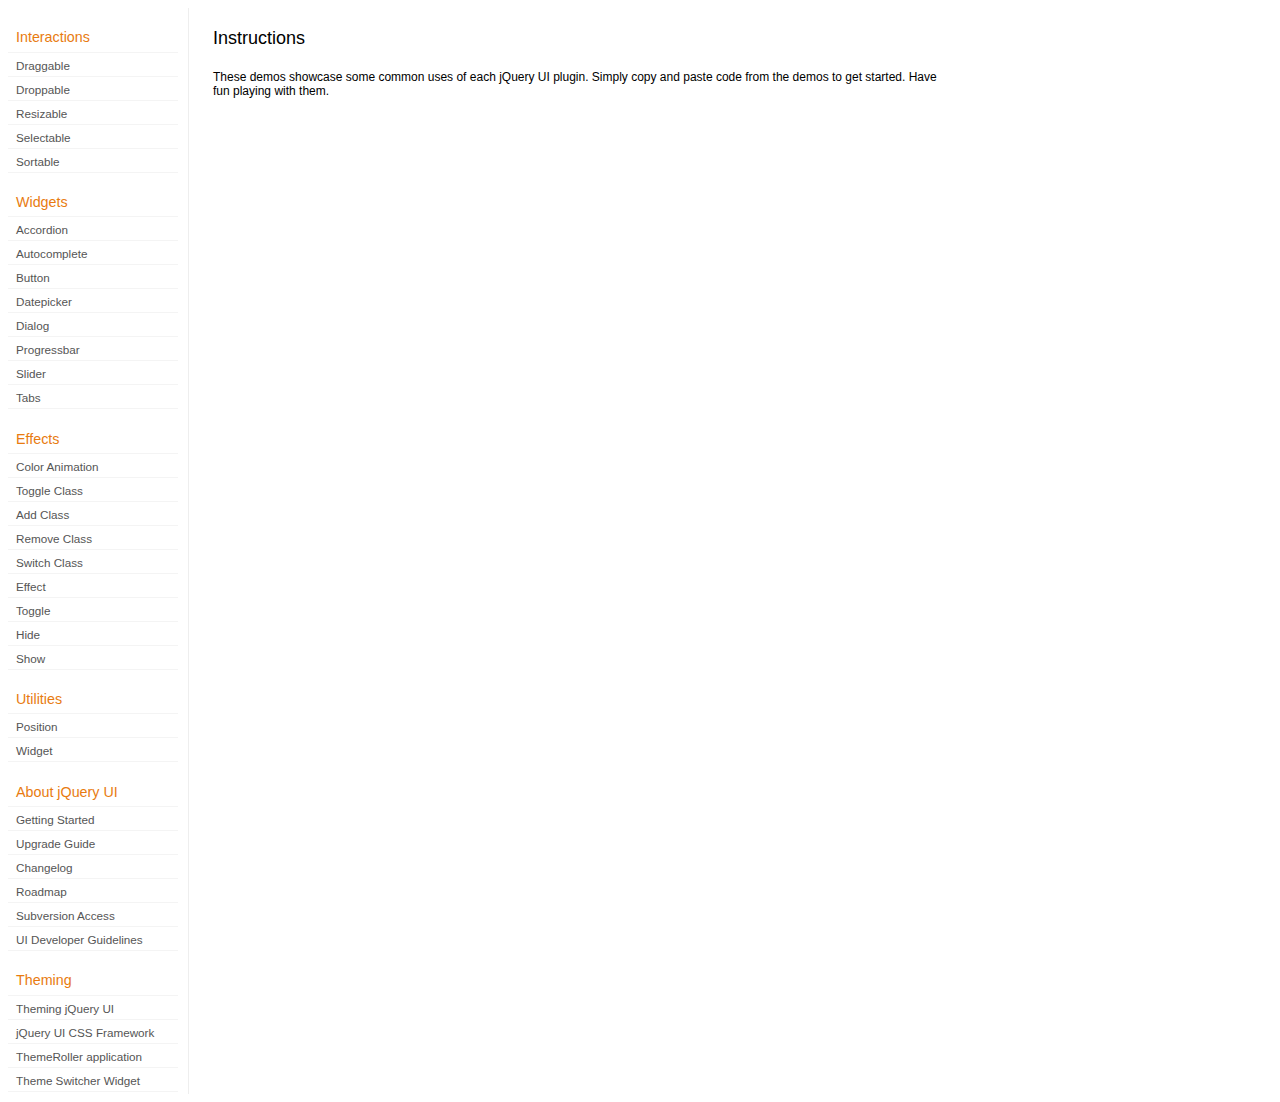
<file: basyliq-web/src/main/webapp/jquery-ui-1.8.20.custom/development-bundle/demos/index.html>
<!DOCTYPE html>
<html lang="en">
<head>
	<meta charset="utf-8">
	<title>jQuery UI Demos</title>
	<link rel="stylesheet" href="../themes/base/jquery.ui.all.css">
	<link rel="stylesheet" href="demos.css">
	<script src="../jquery-1.7.2.js"></script>
	<script src="../external/jquery.bgiframe-2.1.2.js"></script>
	<script src="../ui/jquery.ui.core.js"></script>
	<script src="../ui/jquery.ui.widget.js"></script>
	<script src="../ui/jquery.ui.mouse.js"></script>
	<script src="../ui/jquery.ui.accordion.js"></script>
	<script src="../ui/jquery.ui.autocomplete.js"></script>
	<script src="../ui/jquery.ui.button.js"></script>
	<script src="../ui/jquery.ui.datepicker.js"></script>
	<script src="../ui/jquery.ui.dialog.js"></script>
	<script src="../ui/jquery.ui.draggable.js"></script>
	<script src="../ui/jquery.ui.droppable.js"></script>
	<script src="../ui/jquery.ui.position.js"></script>
	<script src="../ui/jquery.ui.progressbar.js"></script>
	<script src="../ui/jquery.ui.resizable.js"></script>
	<script src="../ui/jquery.ui.selectable.js"></script>
	<script src="../ui/jquery.ui.slider.js"></script>
	<script src="../ui/jquery.ui.sortable.js"></script>
	<script src="../ui/jquery.ui.tabs.js"></script>
	<script src="../ui/jquery.effects.core.js"></script>
	<script src="../ui/jquery.effects.blind.js"></script>
	<script src="../ui/jquery.effects.bounce.js"></script>
	<script src="../ui/jquery.effects.clip.js"></script>
	<script src="../ui/jquery.effects.drop.js"></script>
	<script src="../ui/jquery.effects.explode.js"></script>
	<script src="../ui/jquery.effects.fold.js"></script>
	<script src="../ui/jquery.effects.highlight.js"></script>
	<script src="../ui/jquery.effects.pulsate.js"></script>
	<script src="../ui/jquery.effects.scale.js"></script>
	<script src="../ui/jquery.effects.shake.js"></script>
	<script src="../ui/jquery.effects.slide.js"></script>
	<script src="../ui/jquery.effects.transfer.js"></script>
	<script src="../ui/i18n/jquery.ui.datepicker-af.js"></script>
	<script src="../ui/i18n/jquery.ui.datepicker-ar.js"></script>
	<script src="../ui/i18n/jquery.ui.datepicker-ar-DZ.js"></script>
	<script src="../ui/i18n/jquery.ui.datepicker-az.js"></script>
	<script src="../ui/i18n/jquery.ui.datepicker-bs.js"></script>
	<script src="../ui/i18n/jquery.ui.datepicker-bg.js"></script>
	<script src="../ui/i18n/jquery.ui.datepicker-ca.js"></script>
	<script src="../ui/i18n/jquery.ui.datepicker-cs.js"></script>
	<script src="../ui/i18n/jquery.ui.datepicker-cy-GB.js"></script>
	<script src="../ui/i18n/jquery.ui.datepicker-da.js"></script>
	<script src="../ui/i18n/jquery.ui.datepicker-de.js"></script>
	<script src="../ui/i18n/jquery.ui.datepicker-el.js"></script>
	<script src="../ui/i18n/jquery.ui.datepicker-en-AU.js"></script>
	<script src="../ui/i18n/jquery.ui.datepicker-en-GB.js"></script>
	<script src="../ui/i18n/jquery.ui.datepicker-en-NZ.js"></script>
	<script src="../ui/i18n/jquery.ui.datepicker-eo.js"></script>
	<script src="../ui/i18n/jquery.ui.datepicker-es.js"></script>
	<script src="../ui/i18n/jquery.ui.datepicker-et.js"></script>
	<script src="../ui/i18n/jquery.ui.datepicker-eu.js"></script>
	<script src="../ui/i18n/jquery.ui.datepicker-fa.js"></script>
	<script src="../ui/i18n/jquery.ui.datepicker-fi.js"></script>
	<script src="../ui/i18n/jquery.ui.datepicker-fo.js"></script>
	<script src="../ui/i18n/jquery.ui.datepicker-fr.js"></script>
	<script src="../ui/i18n/jquery.ui.datepicker-fr-CH.js"></script>
	<script src="../ui/i18n/jquery.ui.datepicker-ge.js"></script>
	<script src="../ui/i18n/jquery.ui.datepicker-gl.js"></script>
	<script src="../ui/i18n/jquery.ui.datepicker-he.js"></script>
	<script src="../ui/i18n/jquery.ui.datepicker-hi.js"></script>
	<script src="../ui/i18n/jquery.ui.datepicker-hr.js"></script>
	<script src="../ui/i18n/jquery.ui.datepicker-hu.js"></script>
	<script src="../ui/i18n/jquery.ui.datepicker-hy.js"></script>
	<script src="../ui/i18n/jquery.ui.datepicker-id.js"></script>
	<script src="../ui/i18n/jquery.ui.datepicker-is.js"></script>
	<script src="../ui/i18n/jquery.ui.datepicker-it.js"></script>
	<script src="../ui/i18n/jquery.ui.datepicker-ja.js"></script>
	<script src="../ui/i18n/jquery.ui.datepicker-kk.js"></script>
	<script src="../ui/i18n/jquery.ui.datepicker-km.js"></script>
	<script src="../ui/i18n/jquery.ui.datepicker-ko.js"></script>
	<script src="../ui/i18n/jquery.ui.datepicker-lb.js"></script>
	<script src="../ui/i18n/jquery.ui.datepicker-lt.js"></script>
	<script src="../ui/i18n/jquery.ui.datepicker-lv.js"></script>
	<script src="../ui/i18n/jquery.ui.datepicker-mk.js"></script>
	<script src="../ui/i18n/jquery.ui.datepicker-ml.js"></script>
	<script src="../ui/i18n/jquery.ui.datepicker-ms.js"></script>
	<script src="../ui/i18n/jquery.ui.datepicker-nl.js"></script>
	<script src="../ui/i18n/jquery.ui.datepicker-nl-BE.js"></script>
	<script src="../ui/i18n/jquery.ui.datepicker-no.js"></script>
	<script src="../ui/i18n/jquery.ui.datepicker-pl.js"></script>
	<script src="../ui/i18n/jquery.ui.datepicker-pt.js"></script>
	<script src="../ui/i18n/jquery.ui.datepicker-pt-BR.js"></script>
	<script src="../ui/i18n/jquery.ui.datepicker-rm.js"></script>
	<script src="../ui/i18n/jquery.ui.datepicker-ro.js"></script>
	<script src="../ui/i18n/jquery.ui.datepicker-ru.js"></script>
	<script src="../ui/i18n/jquery.ui.datepicker-sk.js"></script>
	<script src="../ui/i18n/jquery.ui.datepicker-sl.js"></script>
	<script src="../ui/i18n/jquery.ui.datepicker-sq.js"></script>
	<script src="../ui/i18n/jquery.ui.datepicker-sr.js"></script>
	<script src="../ui/i18n/jquery.ui.datepicker-sr-SR.js"></script>
	<script src="../ui/i18n/jquery.ui.datepicker-sv.js"></script>
	<script src="../ui/i18n/jquery.ui.datepicker-ta.js"></script>
	<script src="../ui/i18n/jquery.ui.datepicker-th.js"></script>
	<script src="../ui/i18n/jquery.ui.datepicker-tj.js"></script>
	<script src="../ui/i18n/jquery.ui.datepicker-tr.js"></script>
	<script src="../ui/i18n/jquery.ui.datepicker-uk.js"></script>
	<script src="../ui/i18n/jquery.ui.datepicker-vi.js"></script>
	<script src="../ui/i18n/jquery.ui.datepicker-zh-CN.js"></script>
	<script src="../ui/i18n/jquery.ui.datepicker-zh-HK.js"></script>
	<script src="../ui/i18n/jquery.ui.datepicker-zh-TW.js"></script>
	<script>
	$(function() {
		
		$('.left-nav a').click(function(ev) {
			window.location.hash = this.href.replace(/.+\/([^\/]+)\/index\.html/,'$1') + '|default';
			loadPage(this.href);
			$('.left-nav a.selected').removeClass('selected');
			$(this).addClass('selected');
			ev.preventDefault();
		});
		
		if (window.location.hash) {
			if (window.location.hash.indexOf('|') === -1) {
				window.location.hash += '|default';	
			}			
			var path = window.location.href.replace(/(index\.html)?#/,'');
			path = path.replace('\|','/') + '.html';
			loadPage(path);
		}		

		function loadPage(path) {			
			var section = path.replace(/\/[^\/]+\.html/,'');
			var header = section.replace(/.+\/([^\/]+)/,'$1').replace(/_/, ' ');
			
			$('td.normal div.normal')
				.empty()
				.append('<h4 class="demo-subheader">Functional demo:</h4>')
				.append('<h3 class="demo-header">'+ header +'</h3>')
				.append('<div id="demo-config"></div>')
				.find('#demo-config')
					.append('<div id="demo-frame"></div><div id="demo-config-menu"></div><div id="demo-link"><a class="demoWindowLink" href="#"><span class="ui-icon ui-icon-newwin"></span>Open demo in a new window</a></div>')
					.find('#demo-config-menu')
						.load(section + '/index.html .demos-nav', function() {
							$('#demo-config-menu a').each(function() {
								this.setAttribute('href', section + '/' + this.getAttribute('href').replace(/.+\/([^\/]+)/,'$1'));
								$(this).attr('target', 'demo-frame');
								$(this).click(function() {

									resetDemos();
									
									$(this).parents('ul').find('li').removeClass('demo-config-on');
									$(this).parent().addClass('demo-config-on');
									$('#demo-notes').fadeOut();

									//Set the hash to the actual page without ".html"
									window.location.hash = header + '|' + this.getAttribute('href').match((/\/([^\/\\]+)\.html/))[1];

									loadDemo(this.getAttribute('href'));

									return false;
								});
							});

							if (window.location.hash) {
								var demo = window.location.hash.split('|')[1];
								$('#demo-config-menu a').each(function(){
									if (this.href.indexOf(demo + '.html') !== -1) {
										$(this).parents('ul').find('li').removeClass('demo-config-on');
										$(this).parent().addClass('demo-config-on');									
										loadDemo(this.href);										
									}
								});
							}

							updateDemoNotes();
						})
					.end()
					.find('#demo-link a')
						.bind('click', function(ev){
							window.open(this.href);
							ev.preventDefault();
						})
					.end()
				.end()
			;
			
			resetDemos();
		}
				
		function loadDemo(path) {
			var directory = path.match(/([^\/]+)\/[^\/\.]+\.html$/)[1];
			$.get(path, function(data) {
				var source = data;
				data = data.replace(/<script.*>.*<\/script>/ig,""); // Remove script tags
				data = data.replace(/<\/?link.*>/ig,""); //Remove link tags
				data = data.replace(/<\/?html.*>/ig,""); //Remove html tag
				data = data.replace(/<\/?body.*>/ig,""); //Remove body tag
				data = data.replace(/<\/?head.*>/ig,""); //Remove head tag
				data = data.replace(/<\/?!doctype.*>/ig,""); //Remove doctype
				data = data.replace(/<title.*>.*<\/title>/ig,""); // Remove title tags
				data = data.replace(/((href|src)=["'])(?!(http|#))/ig, "$1" + directory + "/");

				$('#demo-style').remove();
				$('#demo-frame').empty().html(data);
				$('#demo-frame style').clone().appendTo('head').attr('id','demo-style');
				$('#demo-link a').attr('href', path);
				updateDemoNotes();
				updateDemoSource(source);
				
				if (/default.html$/.test(path)) {
					$.get("documentation/docs-" + path.match(/demos\/(.+)\//)[1] + ".html", function(html) {
						$("#demo-source").after(html);
						$("#widget-docs").tabs();
						$(".param-header").click(function() {
							$(this).parent().toggleClass("param-open").end().next().toggle();
						});
						$(".docs-list-header").each(function() {
							var header = $(this);
							var details = header.next().find(".param-details").hide();
							$("a:first", header).click(function() {
								details.show().parent().addClass("param-open");
								return false;
							});
							$("a:last", header).click(function() {
								details.hide().parent().removeClass("param-open");
								return false;
							});
						});
					}, "html" );
				}
			}, "html" );
		}

		function updateDemoNotes() {
			var notes = $('#demo-frame .demo-description');
			if ($('#demo-notes').length == 0) {
				$('<div id="demo-notes"></div>').insertAfter('#demo-config');
			}
			$('#demo-notes').hide().empty().html(notes.html());
			$('#demo-notes').show();
			notes.hide();
		}
		
		function updateDemoSource(source) {
			if ($('#demo-source').length == 0) {
				$('<div id="demo-source"><a href="#" class="source-closed">View Source</a><div><pre><code></code></pre></div></div>').insertAfter('#demo-notes');
				$('#demo-source').find(">a").click(function() {
					$(this).toggleClass("source-closed").toggleClass("source-open").next().toggle();
					return false;
				}).end().find(">div").hide();
			}
			var cleanedSource = source
				.replace('themes/base/jquery.ui.all.css', 'theme/jquery.ui.all.css')
				.replace(/\s*\x3Clink.*demos\x2Ecss.*\x3E\s*/, '\r\n\t')
				.replace(/\x2E\x2E\x2F\x2E\x2E\x2F/g, '');

			$('#demo-source code').empty().text(cleanedSource);
		}
		
		function resetDemos() {
			$.datepicker.setDefaults($.extend({showMonthAfterYear: false}, $.datepicker.regional['']));
			$(".ui-dialog-content").remove();			
		}
				
	});
	</script>
</head>
<body>

<table class="layout-grid" cellspacing="0" cellpadding="0">
	<tr>
		<td class="left-nav">
			<dl class="demos-nav">
				<dt>Interactions</dt>
					<dd><a href="draggable/index.html">Draggable</a></dd>
					<dd><a href="droppable/index.html">Droppable</a></dd>
					<dd><a href="resizable/index.html">Resizable</a></dd>
					<dd><a href="selectable/index.html">Selectable</a></dd>
					<dd><a href="sortable/index.html">Sortable</a></dd>
				<dt>Widgets</dt>
					<dd><a href="accordion/index.html">Accordion</a></dd>
					<dd><a href="autocomplete/index.html">Autocomplete</a></dd>
					<dd><a href="button/index.html">Button</a></dd>
					<dd><a href="datepicker/index.html">Datepicker</a></dd>
					<dd><a href="dialog/index.html">Dialog</a></dd>
					<dd><a href="progressbar/index.html">Progressbar</a></dd>
					<dd><a href="slider/index.html">Slider</a></dd>
					<dd><a href="tabs/index.html">Tabs</a></dd>
				<dt>Effects</dt>
					<dd><a href="animate/index.html">Color Animation</a></dd>
					<dd><a href="toggleClass/index.html">Toggle Class</a></dd>
					<dd><a href="addClass/index.html">Add Class</a></dd>
					<dd><a href="removeClass/index.html">Remove Class</a></dd>
					<dd><a href="switchClass/index.html">Switch Class</a></dd>
					<dd><a href="effect/index.html">Effect</a></dd>
					<dd><a href="toggle/index.html">Toggle</a></dd>
					<dd><a href="hide/index.html">Hide</a></dd>
					<dd><a href="show/index.html">Show</a></dd>
				<dt>Utilities</dt>
					<dd><a href="position/index.html">Position</a></dd>
					<dd><a href="widget/index.html">Widget</a></dd>
				<dt>About jQuery UI</dt>
					<dd><a href="http://jqueryui.com/docs/Getting_Started">Getting Started</a></dd>
					<dd><a href="http://jqueryui.com/docs/Upgrade_Guide">Upgrade Guide</a></dd>					
					<dd><a href="http://jqueryui.com/docs/Changelog">Changelog</a></dd>
					<dd><a href="http://jqueryui.com/docs/Roadmap">Roadmap</a></dd>
					<dd><a href="http://jqueryui.com/docs/Subversion">Subversion Access</a></dd>
					<dd><a href="http://jqueryui.com/docs/Developer_Guide">UI Developer Guidelines</a></dd>
				<dt>Theming</dt>
					<dd><a href="http://jqueryui.com/docs/Theming">Theming jQuery UI</a></dd>
					<dd><a href="http://jqueryui.com/docs/Theming/API">jQuery UI CSS Framework</a></dd>
					<dd><a href="http://jqueryui.com/docs/Theming/Themeroller">ThemeRoller application</a></dd>
					<dd><a href="http://jqueryui.com/docs/Theming/ThemeSwitcher">Theme Switcher Widget</a></dd>

			</dl>
		</td>
		<td class="normal">

			<div class="normal">

					<h3>Instructions</h3>
					<p>
						These demos showcase some common uses of each jQuery UI plugin. Simply copy and paste code from the demos to get started. Have fun playing with them.
					</p>
				
			</div>

		</td>
	</tr>
</table>
</body>
</html>
</file>
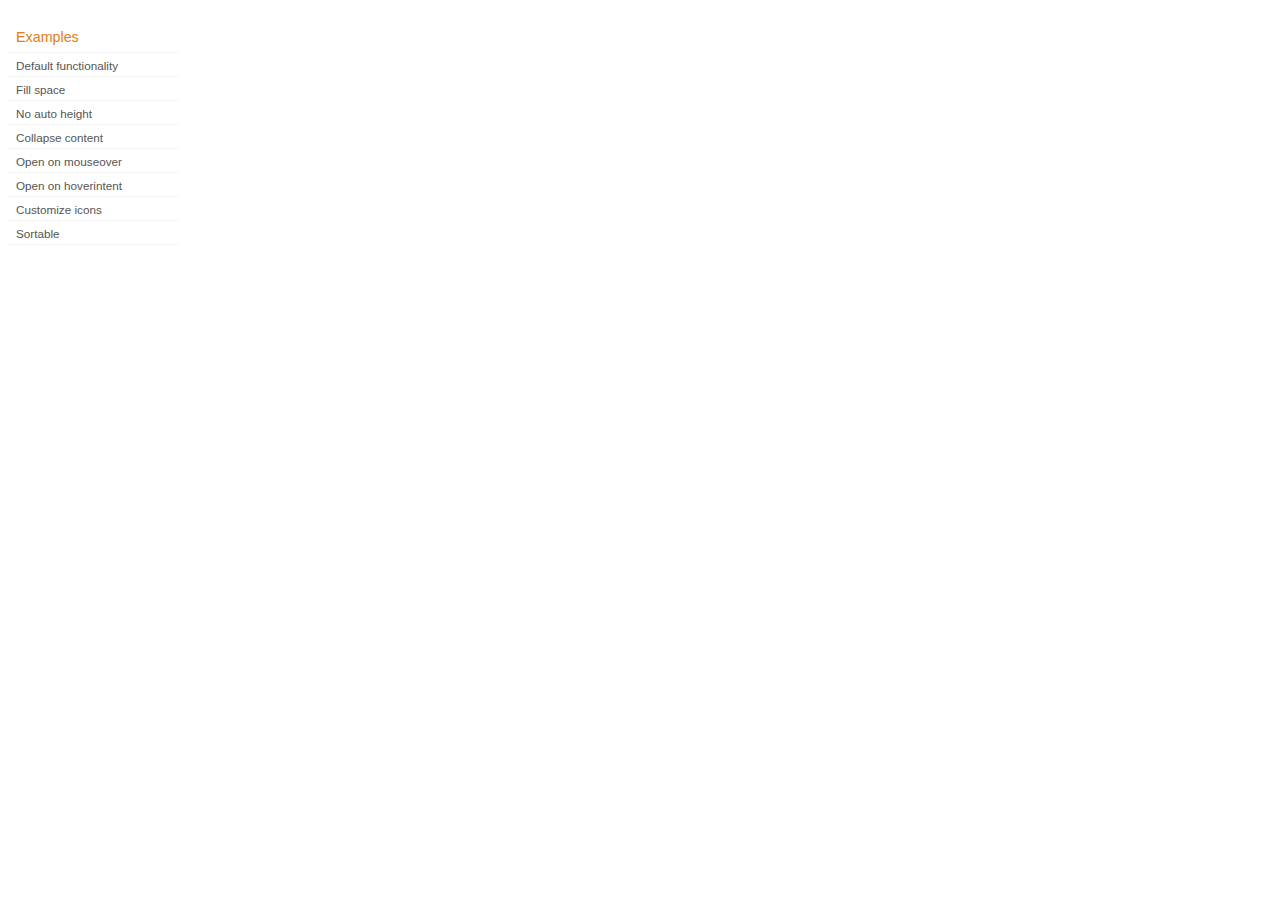
<file: basyliq-web/src/main/webapp/jquery-ui-1.8.20.custom/development-bundle/demos/accordion/index.html>
<!DOCTYPE html>
<html lang="en">
<head>
	<meta charset="utf-8">
	<title>jQuery UI Accordion Demos</title>
	<link rel="stylesheet" href="../demos.css">
</head>
<body>

<div class="demos-nav">
	<h4>Examples</h4>
	<ul>
		<li class="demo-config-on"><a href="default.html">Default functionality</a></li>
		<li><a href="fillspace.html">Fill space</a></li>
		<li><a href="no-auto-height.html">No auto height</a></li>
		<li><a href="collapsible.html">Collapse content</a></li>
		<li><a href="mouseover.html">Open on mouseover</a></li>
		<li><a href="hoverintent.html">Open on hoverintent</a></li>
		<li><a href="custom-icons.html">Customize icons</a></li>
		<li><a href="sortable.html">Sortable</a></li>
	</ul>
</div>

</body>
</html>
</file>
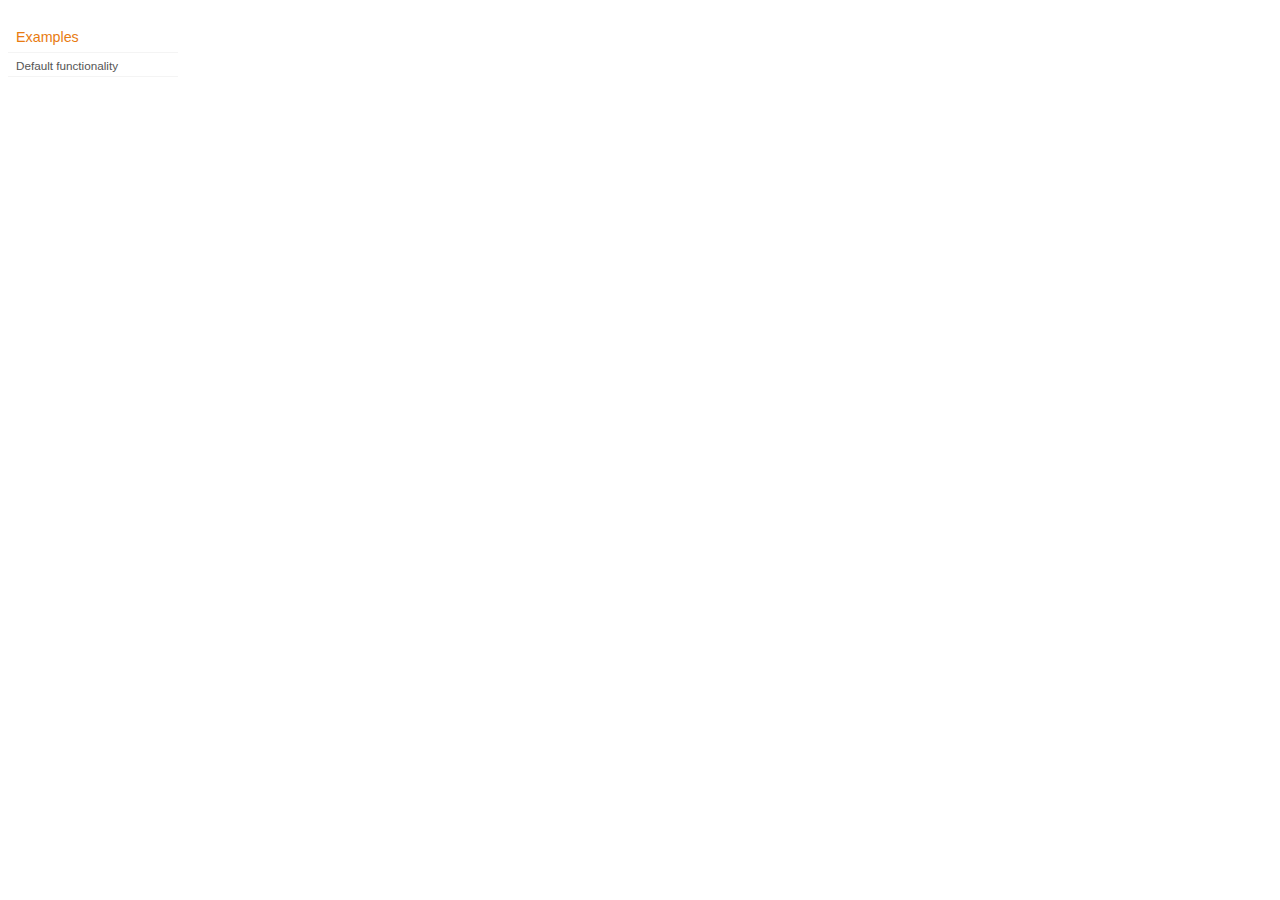
<file: basyliq-web/src/main/webapp/jquery-ui-1.8.20.custom/development-bundle/demos/addClass/index.html>
<!DOCTYPE html>
<html lang="en">
<head>
	<meta charset="utf-8">
	<title>jQuery UI Effects Demos</title>
	<link rel="stylesheet" href="../demos.css">
</head>
<body>

<div class="demos-nav">
	<h4>Examples</h4>
	<ul>
		<li class="demo-config-on"><a href="default.html">Default functionality</a></li>
	</ul>
</div>

</body>
</html>
</file>
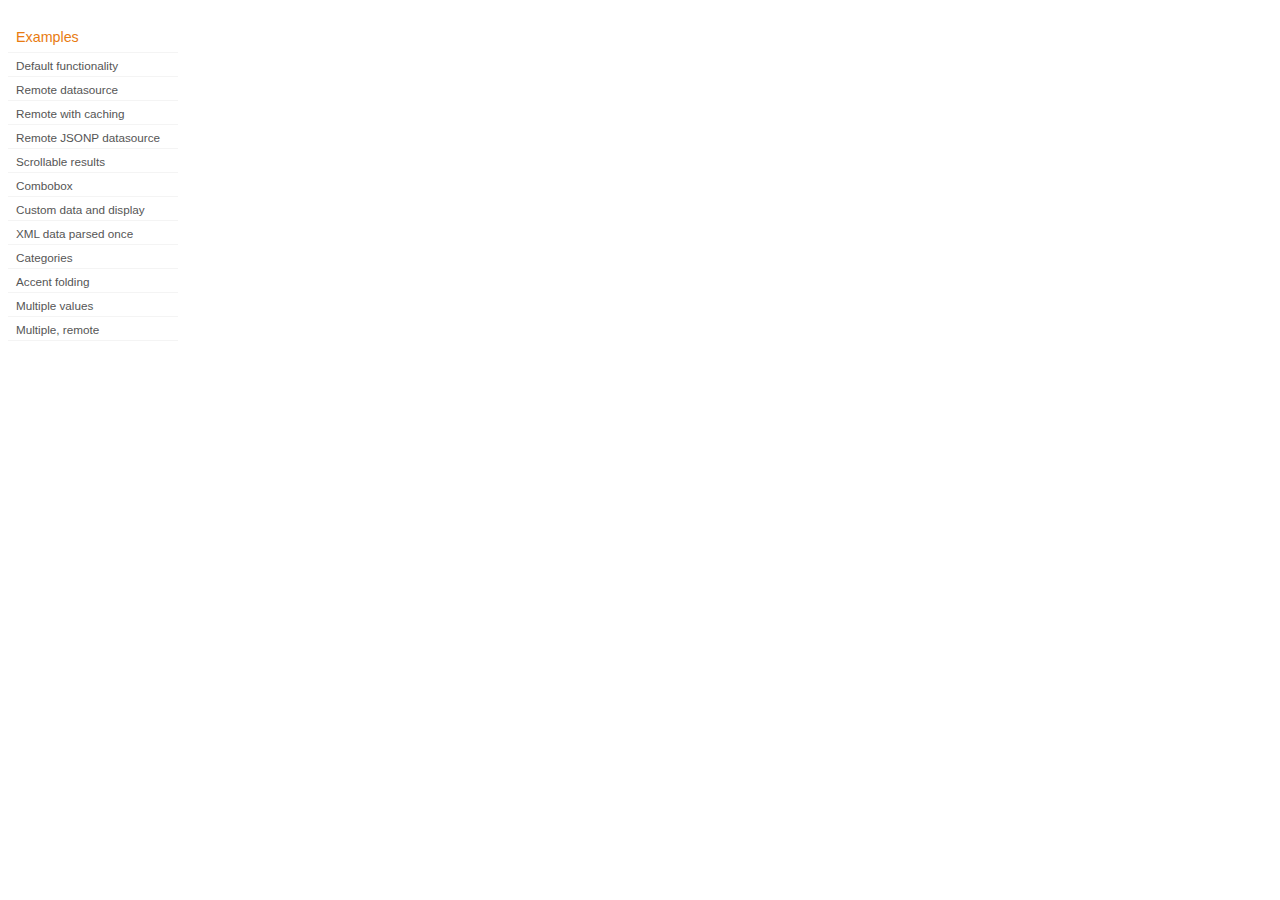
<file: basyliq-web/src/main/webapp/jquery-ui-1.8.20.custom/development-bundle/demos/autocomplete/index.html>
<!DOCTYPE html>
<html lang="en">
<head>
	<meta charset="utf-8">
	<title>jQuery UI Autocomplete Demos</title>
	<link rel="stylesheet" href="../demos.css">
</head>
<body>
	<div class="demos-nav">
		<h4>Examples</h4>
		<ul>
			<li class="demo-config-on"><a href="default.html">Default functionality</a></li>
			<li><a href="remote.html">Remote datasource</a></li>
			<li><a href="remote-with-cache.html">Remote with caching</a></li>
			<li><a href="remote-jsonp.html">Remote JSONP datasource</a></li>
			<li><a href="maxheight.html">Scrollable results</a></li>
			<li><a href="combobox.html">Combobox</a></li>
			<li><a href="custom-data.html">Custom data and display</a></li>
			<li><a href="xml.html">XML data parsed once</a></li>
			<li><a href="categories.html">Categories</a></li>
			<li><a href="folding.html">Accent folding</a></li>
			<li><a href="multiple.html">Multiple values</a></li>
			<li><a href="multiple-remote.html">Multiple, remote</a></li>
		</ul>
	</div>
</body>
</html>
</file>
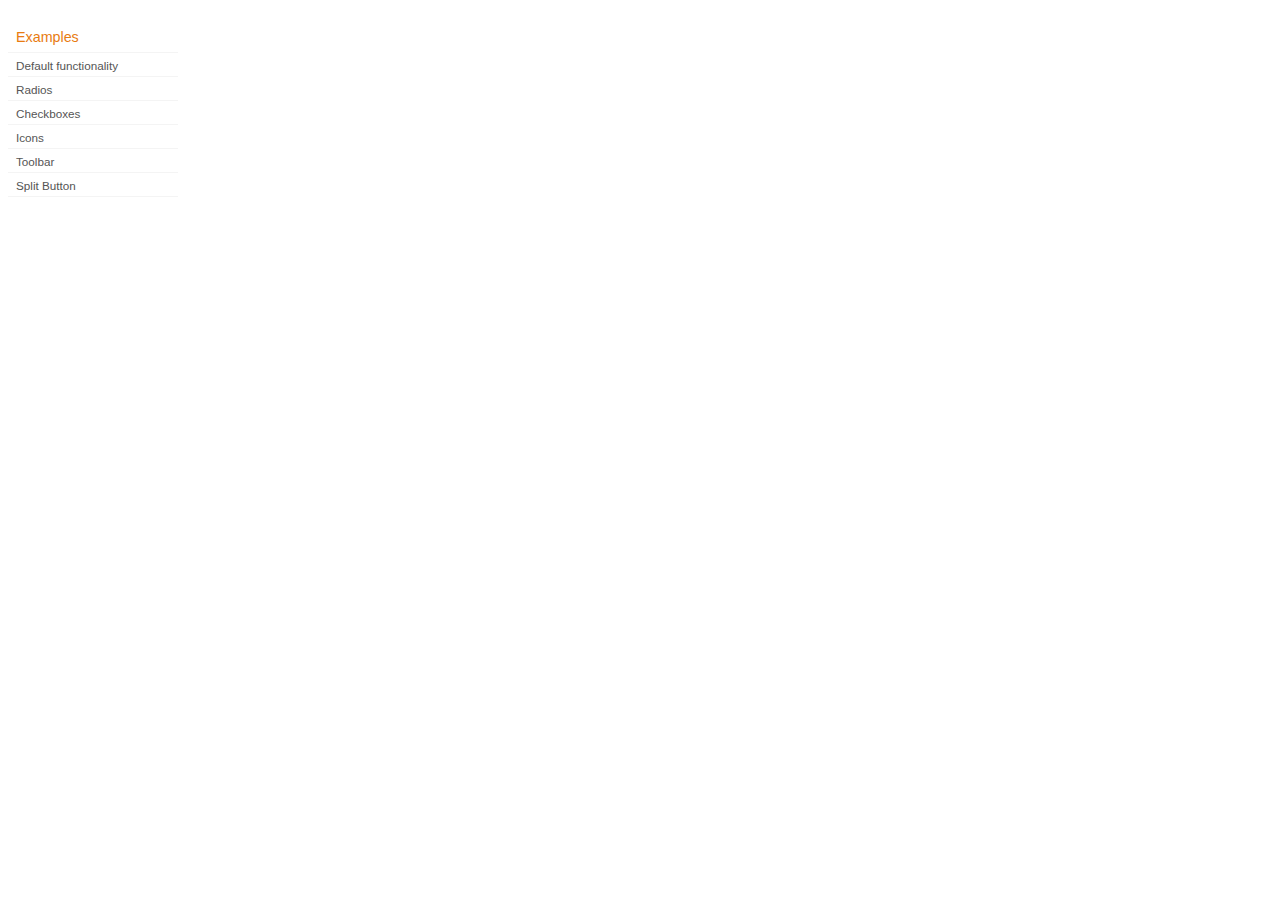
<file: basyliq-web/src/main/webapp/jquery-ui-1.8.20.custom/development-bundle/demos/button/index.html>
<!DOCTYPE html>
<html lang="en">
<head>
	<meta charset="utf-8">
	<title>jQuery UI Button Demos</title>
	<link rel="stylesheet" href="../demos.css">
</head>
<body>

<div class="demos-nav">
	<h4>Examples</h4>
	<ul>
		<li class="demo-config-on"><a href="default.html">Default functionality</a></li>
		<li><a href="radio.html">Radios</a></li>
		<li><a href="checkbox.html">Checkboxes</a></li>
		<li><a href="icons.html">Icons</a></li>
		<li><a href="toolbar.html">Toolbar</a></li>
		<li><a href="splitbutton.html">Split Button</a></li>
	</ul>
</div>

</body>
</html>
</file>
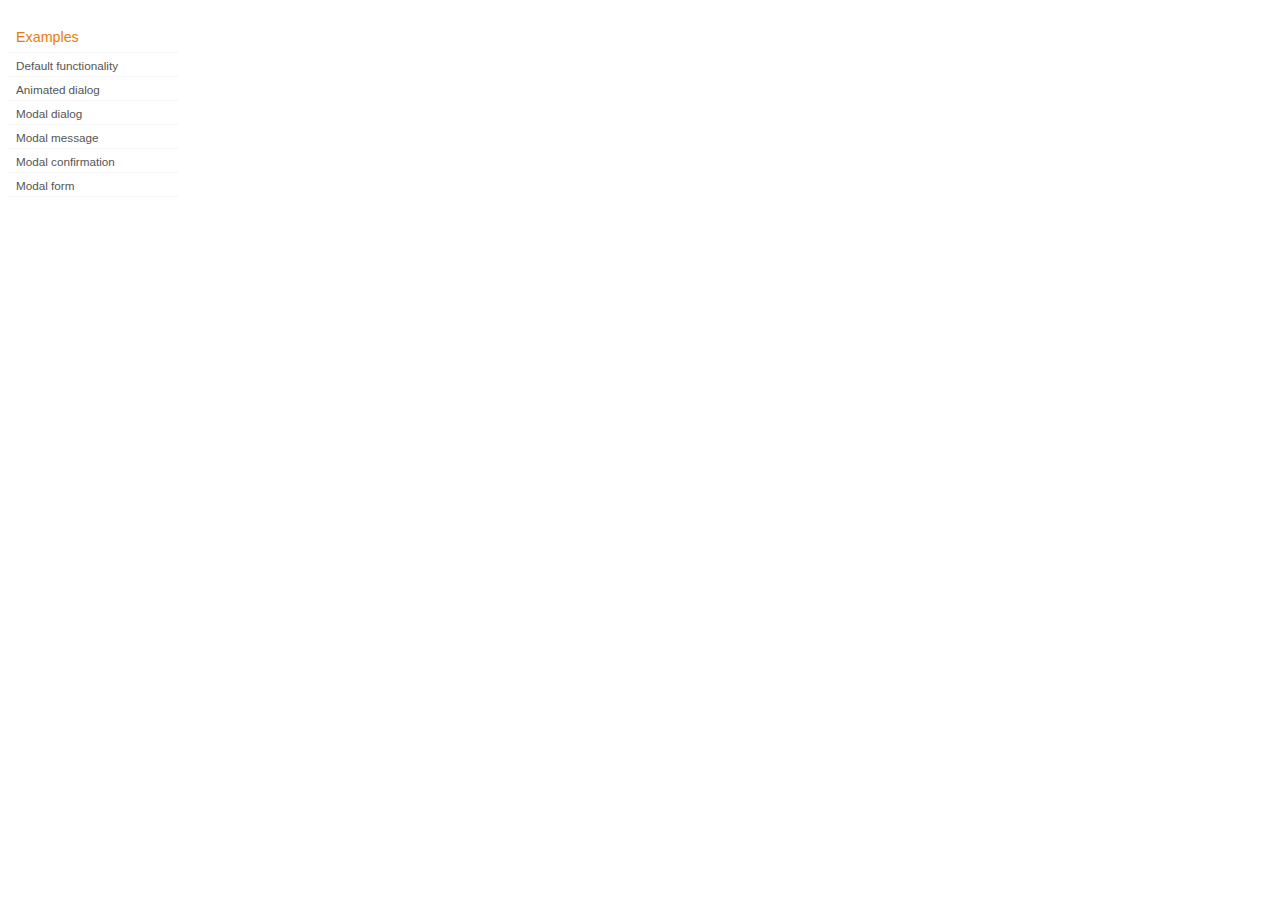
<file: basyliq-web/src/main/webapp/jquery-ui-1.8.20.custom/development-bundle/demos/dialog/index.html>
<!DOCTYPE html>
<html lang="en">
<head>
	<meta charset="utf-8">
	<title>jQuery UI Dialog Demos</title>
	<link rel="stylesheet" href="../demos.css">
</head>
<body>

<div class="demos-nav">
	<h4>Examples</h4>
	<ul>
		<li class="demo-config-on"><a href="default.html">Default functionality</a></li>
		<li><a href="animated.html">Animated dialog</a></li>
		<li><a href="modal.html">Modal dialog</a></li>
		<li><a href="modal-message.html">Modal message</a></li>
		<li><a href="modal-confirmation.html">Modal confirmation</a></li>
		<li><a href="modal-form.html">Modal form</a></li>
	</ul>
</div>

</body>
</html>
</file>
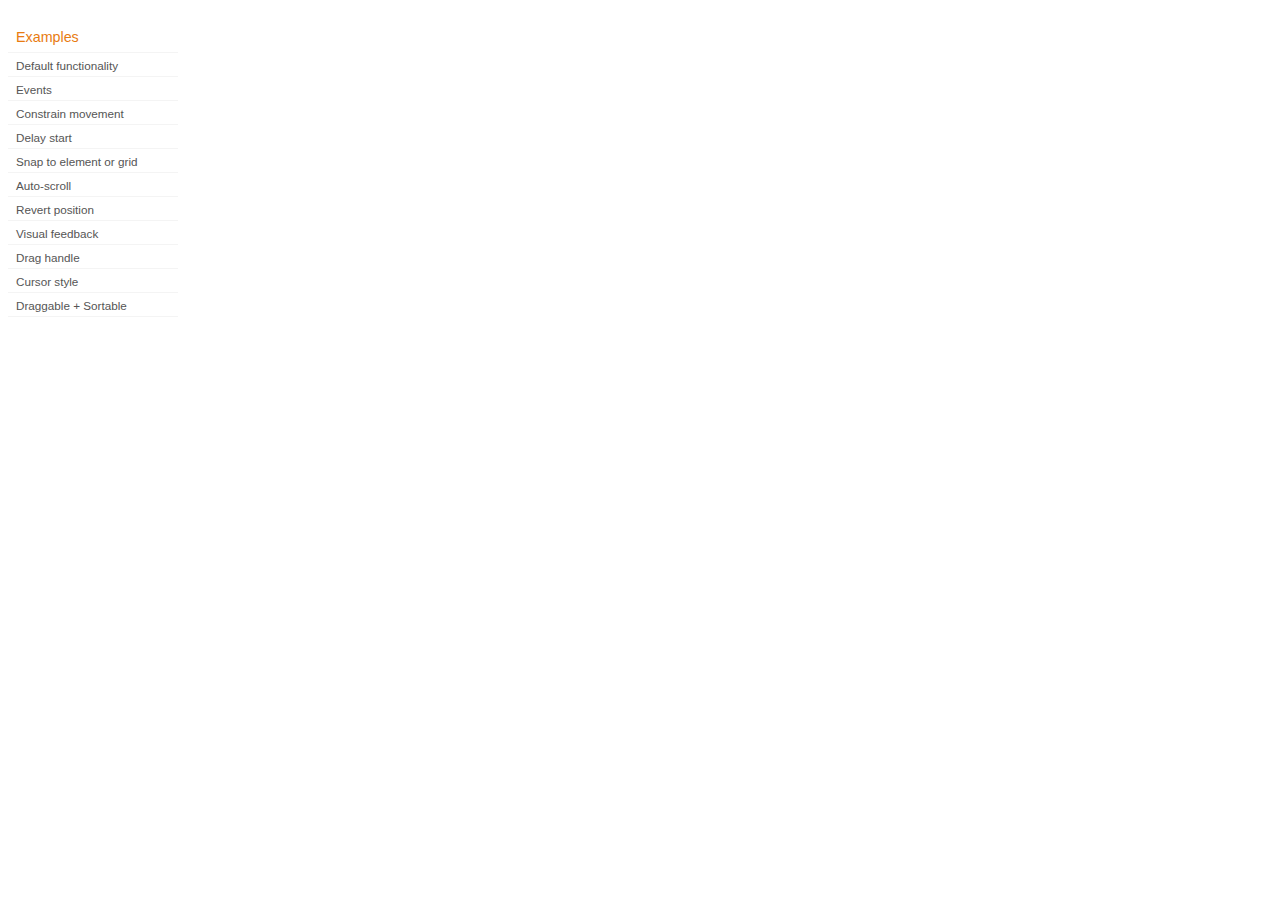
<file: basyliq-web/src/main/webapp/jquery-ui-1.8.20.custom/development-bundle/demos/draggable/index.html>
<!DOCTYPE html>
<html lang="en">
<head>
	<meta charset="utf-8">
	<title>jQuery UI Draggable Demos</title>
	<link rel="stylesheet" href="../demos.css">
</head>
<body>

<div class="demos-nav">
	<h4>Examples</h4>
	<ul>
		<li class="demo-config-on"><a href="default.html">Default functionality</a></li>
		<li><a href="events.html">Events</a></li>
		<li><a href="constrain-movement.html">Constrain movement</a></li>
		<li><a href="delay-start.html">Delay start</a></li>
		<li><a href="snap-to.html">Snap to element or&#160;grid</a></li>
		<li><a href="scroll.html">Auto-scroll</a></li>
		<li><a href="revert.html">Revert position</a></li>
		<li><a href="visual-feedback.html">Visual feedback</a></li>
		<li><a href="handle.html">Drag handle</a></li>
		<li><a href="cursor-style.html">Cursor style</a></li>
		<li><a href="sortable.html">Draggable + Sortable</a></li>
	</ul>
</div>

</body>
</html>
</file>
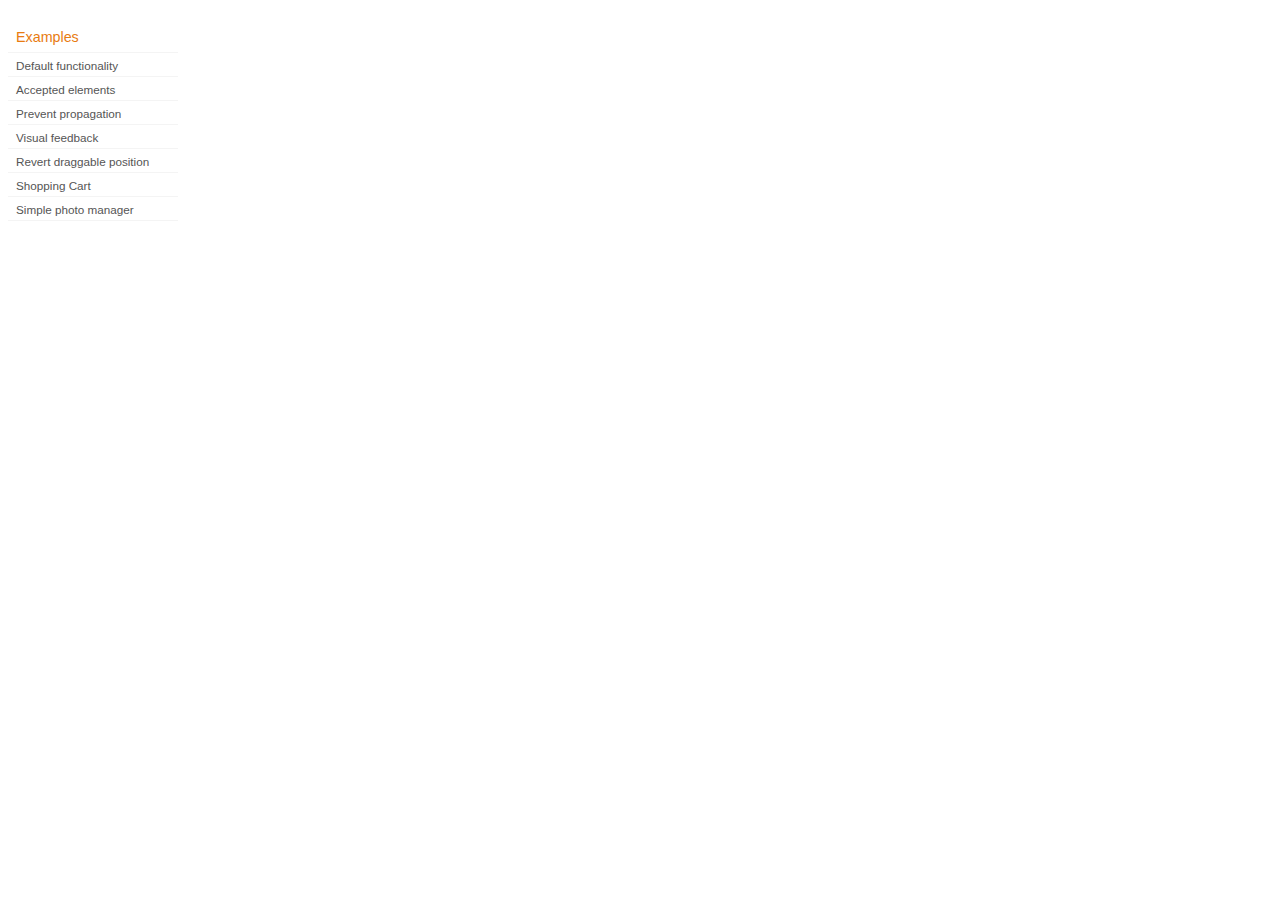
<file: basyliq-web/src/main/webapp/jquery-ui-1.8.20.custom/development-bundle/demos/droppable/index.html>
<!DOCTYPE html>
<html lang="en">
<head>
	<meta charset="utf-8">
	<title>jQuery UI Droppable Demos</title>
	<link rel="stylesheet" href="../demos.css">
</head>
<body>

<div class="demos-nav">
	<h4>Examples</h4>
	<ul>
		<li class="demo-config-on"><a href="default.html">Default functionality</a></li>
		<li><a href="accepted-elements.html">Accepted elements</a></li>
		<li><a href="propagation.html">Prevent propagation</a></li>
		<li><a href="visual-feedback.html">Visual feedback</a></li>
		<li><a href="revert.html">Revert draggable position</a></li>
		<li><a href="shopping-cart.html">Shopping Cart</a></li>
		<li><a href="photo-manager.html">Simple photo manager</a></li>
	</ul>
</div>

</body>
</html>
</file>
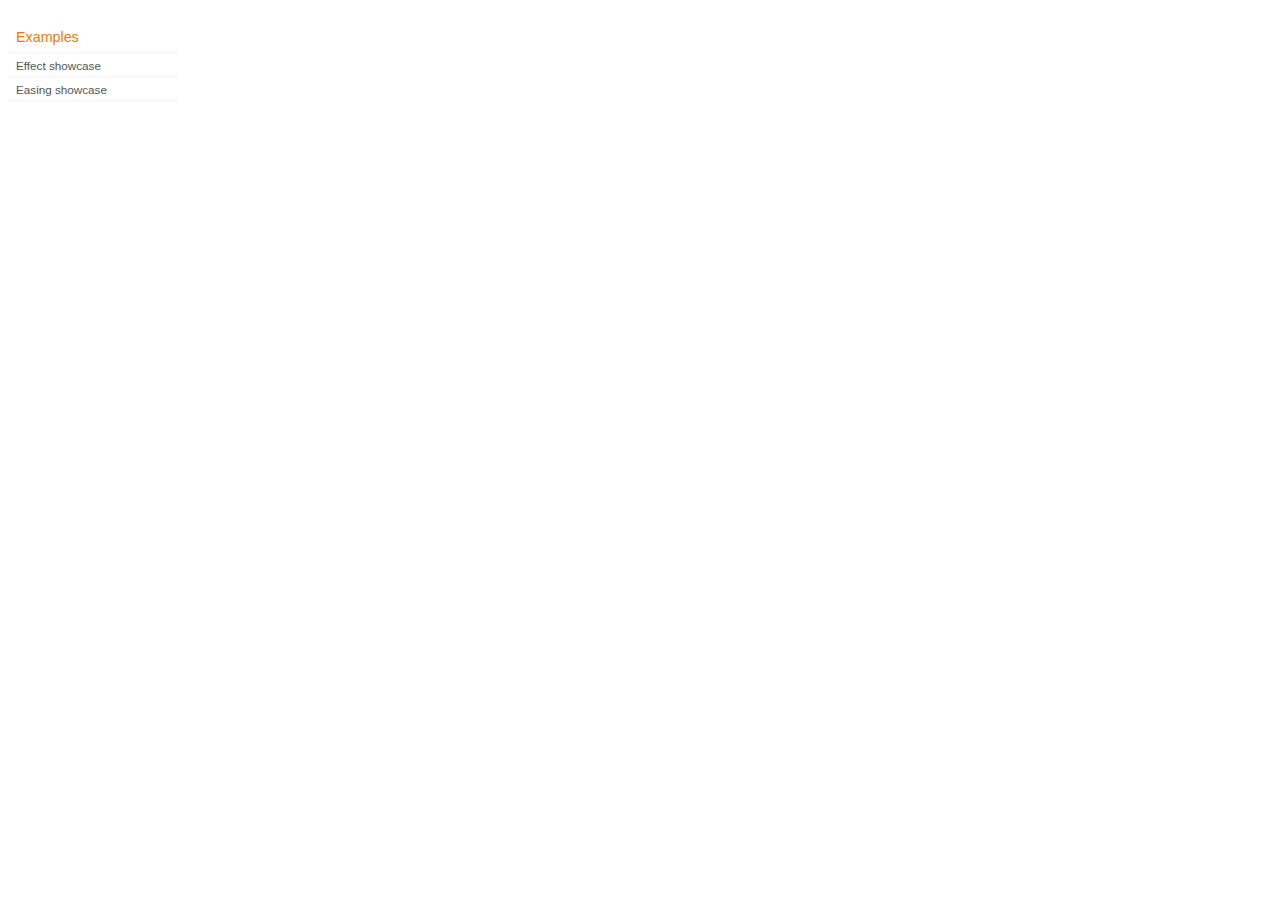
<file: basyliq-web/src/main/webapp/jquery-ui-1.8.20.custom/development-bundle/demos/effect/index.html>
<!DOCTYPE html>
<html lang="en">
<head>
	<meta charset="utf-8">
	<title>jQuery UI Effects Demos</title>
	<link rel="stylesheet" href="../demos.css">
</head>
<body>

<div class="demos-nav">
	<h4>Examples</h4>
	<ul>
		<li class="demo-config-on"><a href="default.html">Effect showcase</a></li>
		<li><a href="easing.html">Easing showcase</a></li>
	</ul>
</div>

</body>
</html>
</file>
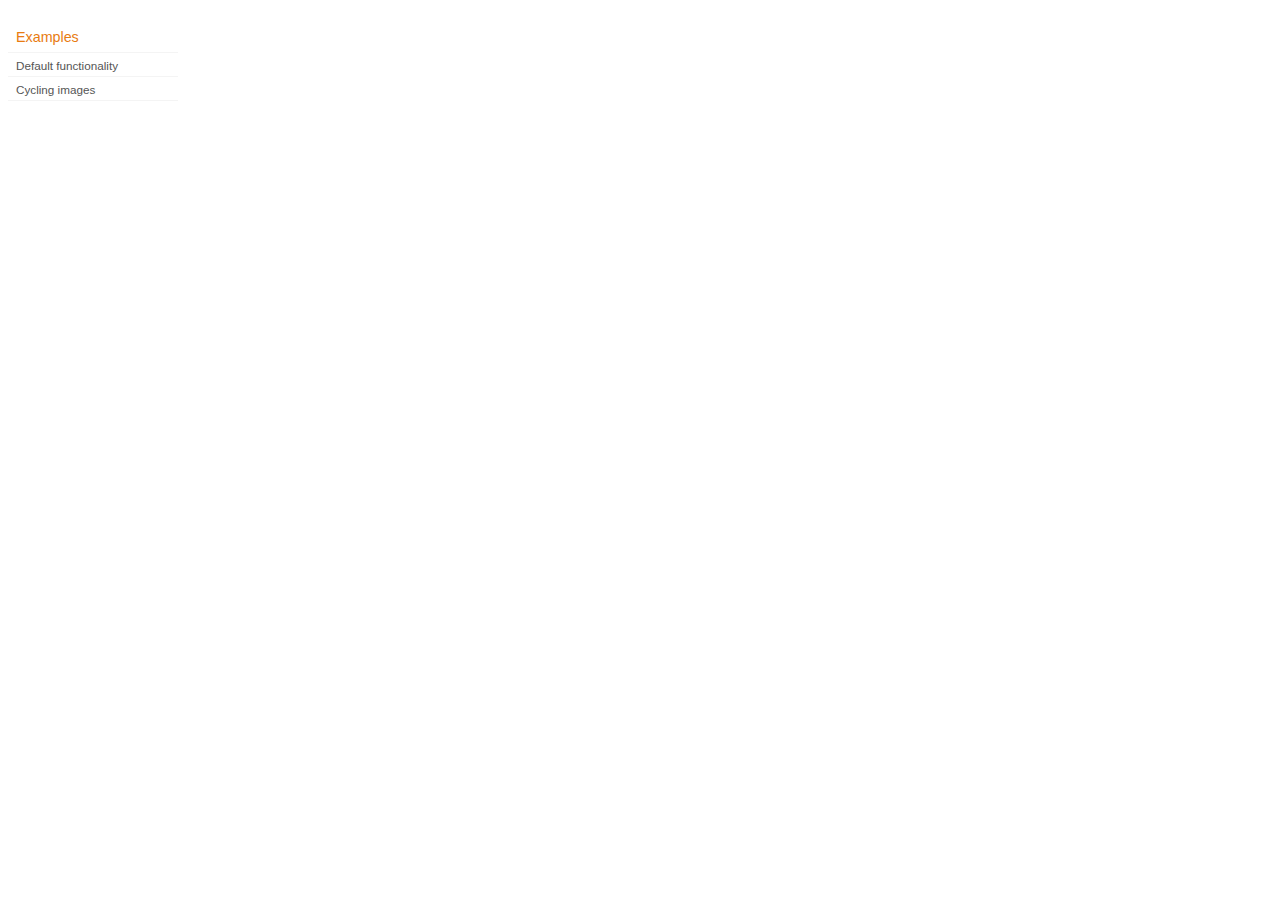
<file: basyliq-web/src/main/webapp/jquery-ui-1.8.20.custom/development-bundle/demos/position/index.html>
<!DOCTYPE html>
<html lang="en">
<head>
	<meta charset="utf-8">
	<title>jQuery UI Position Demo</title>
	<link rel="stylesheet" href="../demos.css">
</head>
<body>

<div class="demos-nav">
	<h4>Examples</h4>
	<ul>
		<li class="demo-config-on"><a href="default.html">Default functionality</a></li>
		<li><a href="cycler.html">Cycling images</a></li>
	</ul>
</div>

</body>
</html>
</file>
<file: basyliq-web/src/main/webapp/css/customStyle.css>
.navbar-inverse {
	/*background-color: #222;*/
	border-color: #E67084 !important;
	background: #E6072C !important;
	/* color: #333; */
}

.navbar-inverse .navbar-nav>li>a {
	color: #333 !important;
	text-transform: uppercase;
}

.navbar-inverse .navbar-nav>.open>a,.navbar-inverse .navbar-nav>.open>a:focus,.navbar-inverse .navbar-nav>.open>a:hover
	{
	color: #fff !important;
}

.dropdown-menu {
	min-width: 190px;
}

.icon-home {
	background: url('../images/home_24.png') no-repeat center center;
	margin: 10px;
	margin-right: 0px;
}

@media ( max-width : 760px) and (min-device-width: 768px) {
	.icon-home {
		background-position: 5px 0px !important;
	}
}

.navbar-brand {
	margin-left: 0px !important;
}
</file>
<file: basyliq-web/src/main/webapp/jquery-ui-1.8.20.custom/development-bundle/demos/demos.css>
body {
	font-size: 62.5%;
}

table {
	font-size: 1em;
}

/* Site
   -------------------------------- */

body {
	font-family: "Trebuchet MS", "Helvetica", "Arial",  "Verdana", "sans-serif";
}

/* Layout
   -------------------------------- */

.layout-grid {
	width: 960px;
}

.layout-grid td {
	vertical-align: top;
}

.layout-grid td.left-nav {
	width: 140px;
}

.layout-grid td.normal {
	border-left: 1px solid #eee;
	padding: 20px 24px;
	font-family: "Trebuchet MS", "Helvetica", "Arial",  "Verdana", "sans-serif";
}

.layout-grid td.demos {
	background: url('/images/demos_bg.jpg') no-repeat;
	height: 337px;
	overflow: hidden;
}

/* Normal
   -------------------------------- */

.normal h3,
.normal h4 {
	margin: 0;
	font-weight: normal;
}

.normal h3 {
	padding: 0 0 9px;
	font-size: 1.8em;
}

.normal h4 {
	padding-bottom: 21px;
	border-bottom: 1px dashed #999;
	font-size: 1.2em;
	font-weight: bold;
}

.normal p {
	font-size: 1.2em;
}

/* Demos */

.demos-nav, .demos-nav dt, .demos-nav dd, .demos-nav ul, .demos-nav li {
	margin: 0;
	padding: 0
}

.demos-nav {
	float: left;
	width: 170px;
	font-size: 1.3em;
}

.demos-nav dt,
.demos-nav h4 {
	margin: 0;
	padding: 0;
	font: normal 1.1em "Trebuchet MS", "Helvetica", "Arial",  "Verdana", "sans-serif";
	color: #e87b10;
}

.demos-nav dt,
.demos-nav h4 {
	margin-top: 1.5em;
	margin-bottom: 0;
	padding-left: 8px;
	padding-bottom:5px;
	line-height: 1.2em;
	border-bottom: 1px solid #F4F4F4;
}

.demos-nav dd a,
.demos-nav li a {
	border-bottom: 1px solid #F4F4F4;
	display:block;
	padding: 4px 3px 4px 8px;
	font-size: 90%;
	text-decoration: none;
	color: #555 ;
	margin:2px 0;
	height:13px;
}

.demos-nav dd a:hover,
.demos-nav dd a:focus,
.demos-nav dd a:hover,
.demos-nav dd a:focus {
	background: #f3f3f3;
	color:#000;
	-moz-border-radius: 5px; -webkit-border-radius: 5px;
}
 .demos-nav dd a.selected {
	background: #555;
	color:#ffffff;
	-moz-border-radius: 5px; -webkit-border-radius: 5px;
}


/* new styles for demo pages, added by Filament 12.29.08
eventually we should convert the font sizes to ems -- using px for now to minimize style conflicts
*/

.normal h3.demo-header { font-size:32px; padding:0 0 5px; border-bottom:1px solid #eee; text-transform: capitalize; }
.normal h4.demo-subheader { font-size:10px; text-transform: uppercase; color:#999; padding:8px 0 3px; border:0; margin:0; }
.normal a:link,
.normal a:visited { color:#1b75bb; text-decoration:none; }
.normal a:hover,
.normal a:active { color:#0b559b; }

#demo-config { padding:20px 0 0; }

#demo-frame { float:left; width:540px; height:380px; border:1px solid #ddd; overflow: auto; position: relative; }
#demo-frame h3, #demo-frame h4 { padding: 0; font-weight: bold; font-size: 1em; }

#demo-config-menu { float:right; width:180px;  }
#demo-config-menu h4 { font-size:13px; color:#666; font-weight:normal; border:0; padding-left:18px; }

#demo-config-menu ul { list-style: none; padding: 0; margin: 0; }

#demo-config-menu li { font-size:12px; padding:0 0 0 10px; margin:3px 0; zoom: 1; }

#demo-config-menu li a:link,
#demo-config-menu li a:visited { display:block; padding:1px 8px 4px; border-bottom:1px dotted #b3b3b3; }
* html #demo-config-menu li a:link,
* html #demo-config-menu li a:visited { padding:1px 8px 2px; }
#demo-config-menu li a:hover,
#demo-config-menu li a:active { background-color:#f6f6f6; }

#demo-config-menu li.demo-config-on { background: url(images/demo-config-on-tile.gif) repeat-x left center; }

#demo-config-menu li.demo-config-on a:link,
#demo-config-menu li.demo-config-on a:visited,
#demo-config-menu li.demo-config-on a:hover,
#demo-config-menu li.demo-config-on a:active { background: url(images/demo-config-on.gif) no-repeat left; padding-left:18px; color:#fff; border:0; margin-left:-10px; margin-top: 0px; margin-bottom: 0px; }

#demo-source, #demo-notes {
	clear: both;
	padding: 20px 0 0;
	font-size: 1.3em;
}

#demo-notes { width:520px; color:#333; font-size: 1em; }
#demo-notes p code, .demo-description p code { padding: 0; font-weight: bold; }
#demo-source pre, #demo-source code { padding: 0; }
code, pre { padding:8px 0 8px 20px ; font-size: 1.2em; line-height:130%;  }

#demo-source a:link,
#demo-source a:visited,
#demo-source a:hover,
#demo-source a:active { font-size:12px; padding-left:13px; background-position: left center; background-repeat: no-repeat; }

#demo-source a.source-open:link,
#demo-source a.source-open:visited,
#demo-source a.source-open:hover,
#demo-source a.source-open:active { background-image: url(images/demo-spindown-open.gif); }

#demo-source a.source-closed:link,
#demo-source a.source-closed:visited,
#demo-source a.source-closed:hover,
#demo-source a.source-closed:active { background-image: url(images/demo-spindown-closed.gif); }

div.demo {
	padding:12px;
	font-family: "Trebuchet MS", "Arial", "Helvetica", "Verdana", "sans-serif";
}

div.demo h3.docs { clear:left; font-size:12px; font-weight:normal; padding:0 0 1em; margin:0; }

div.demo-description {
	clear:both;
	padding:12px;
	font-family: "Trebuchet MS", "Arial", "Helvetica", "Verdana", "sans-serif";
	font-size: 1.3em;
	line-height: 1.4em;
}

.ui-draggable, .ui-droppable {
	background-position: top left;
}

.left-nav .demos-nav {
	padding-right: 10px;
}

#demo-link { font-size:11px;  padding-top: 6px; clear: both; overflow: hidden; }
#demo-link a span.ui-icon { float:left; margin-right:3px; }

/* Component containers
----------------------------------*/
#widget-docs .ui-widget { font-family: Trebuchet MS,Verdana,Arial,sans-serif; font-size: 1em; }
#widget-docs .ui-widget input, #widget-docs .ui-widget select, #widget-docs .ui-widget textarea, #widget-docs .ui-widget button { font-family: Trebuchet MS,Verdana,Arial,sans-serif; font-size: 1em; }
#widget-docs .ui-widget-header { border: 1px solid #ffffff; background: #464646 url(images/464646_40x100_textures_01_flat_100.png) 50% 50% repeat-x; color: #ffffff; font-weight: bold; }
#widget-docs .ui-widget-header a { color: #ffffff; }
#widget-docs .ui-widget-content { border: 1px solid #ffffff; background: #ffffff url(images/ffffff_40x100_textures_01_flat_75.png) 50% 50% repeat-x; color: #222222; }
#widget-docs .ui-widget-content a { color: #222222; }

/* Interaction states
----------------------------------*/
#widget-docs .ui-state-default, #widget-docs .ui-widget-content #widget-docs .ui-state-default { border: 1px solid #666666; background: #555555 url(images/555555_40x100_textures_03_highlight_soft_75.png) 50% 50% repeat-x; font-weight: normal; color: #ffffff; outline: none; }
#widget-docs .ui-state-default a { color: #ffffff; text-decoration: none; outline: none; }
#widget-docs .ui-state-hover, #widget-docs .ui-widget-content #widget-docs .ui-state-hover, #widget-docs .ui-state-focus, #widget-docs .ui-widget-content #widget-docs .ui-state-focus { border: 1px solid #666666; background: #444444 url(images/444444_40x100_textures_03_highlight_soft_60.png) 50% 50% repeat-x; font-weight: normal; color: #ffffff; outline: none; }
#widget-docs .ui-state-hover a { color: #ffffff; text-decoration: none; outline: none; }
#widget-docs .ui-state-active, #widget-docs .ui-widget-content #widget-docs .ui-state-active { border: 1px solid #666666; background: #ffffff url(images/ffffff_40x100_textures_01_flat_65.png) 50% 50% repeat-x; font-weight: normal; color: #F6921E; outline: none; }
#widget-docs .ui-state-active a { color: #F6921E; outline: none; text-decoration: none; }

/* Interaction Cues
----------------------------------*/
#widget-docs .ui-state-highlight, #widget-docs .ui-widget-content #widget-docs .ui-state-highlight {border: 1px solid #fcefa1; background: #fbf9ee url(images/fbf9ee_40x100_textures_02_glass_55.png) 50% 50% repeat-x; color: #363636; }
#widget-docs .ui-state-error, #widget-docs .ui-widget-content #widget-docs .ui-state-error {border: 1px solid #cd0a0a; background: #fef1ec url(images/fef1ec_40x100_textures_05_inset_soft_95.png) 50% bottom repeat-x; color: #cd0a0a; }
#widget-docs .ui-state-error-text, #widget-docs .ui-widget-content #widget-docs .ui-state-error-text { color: #cd0a0a; }
#widget-docs .ui-state-disabled, #widget-docs .ui-widget-content #widget-docs .ui-state-disabled { opacity: .35; filter:Alpha(Opacity=35); background-image: none; }
#widget-docs .ui-priority-primary, #widget-docs .ui-widget-content #widget-docs .ui-priority-primary { font-weight: bold; }
#widget-docs .ui-priority-secondary, #widget-docs .ui-widget-content #widget-docs .ui-priority-secondary { opacity: .7; filter:Alpha(Opacity=70); font-weight: normal; }

/* Icons
----------------------------------*/

/* states and images */
#demo-frame-wrapper .ui-icon, #widget-docs .ui-icon { width: 16px; height: 16px; background-image: url(images/222222_256x240_icons_icons.png); }
#widget-docs .ui-widget-content .ui-icon {background-image: url(images/222222_256x240_icons_icons.png); }
#widget-docs .ui-widget-header .ui-icon {background-image: url(images/222222_256x240_icons_icons.png); }
#widget-docs .ui-state-default .ui-icon { background-image: url(images/888888_256x240_icons_icons.png); }
#widget-docs .ui-state-hover .ui-icon, #widget-docs .ui-state-focus .ui-icon {background-image: url(images/454545_256x240_icons_icons.png); }
#widget-docs .ui-state-active .ui-icon {background-image: url(images/454545_256x240_icons_icons.png); }
#widget-docs .ui-state-highlight .ui-icon {background-image: url(images/2e83ff_256x240_icons_icons.png); }
#widget-docs .ui-state-error .ui-icon, #widget-docs .ui-state-error-text .ui-icon {background-image: url(images/cd0a0a_256x240_icons_icons.png); }


/* Misc visuals
----------------------------------*/

/* Corner radius */
#widget-docs .ui-corner-tl { -moz-border-radius-topleft: 4px; -webkit-border-top-left-radius: 4px; }
#widget-docs .ui-corner-tr { -moz-border-radius-topright: 4px; -webkit-border-top-right-radius: 4px; }
#widget-docs .ui-corner-bl { -moz-border-radius-bottomleft: 4px; -webkit-border-bottom-left-radius: 4px; }
#widget-docs .ui-corner-br { -moz-border-radius-bottomright: 4px; -webkit-border-bottom-right-radius: 4px; }
#widget-docs .ui-corner-top { -moz-border-radius-topleft: 4px; -webkit-border-top-left-radius: 4px; -moz-border-radius-topright: 4px; -webkit-border-top-right-radius: 4px; }
#widget-docs .ui-corner-bottom { -moz-border-radius-bottomleft: 4px; -webkit-border-bottom-left-radius: 4px; -moz-border-radius-bottomright: 4px; -webkit-border-bottom-right-radius: 4px; }
#widget-docs .ui-corner-right {  -moz-border-radius-topright: 4px; -webkit-border-top-right-radius: 4px; -moz-border-radius-bottomright: 4px; -webkit-border-bottom-right-radius: 4px; }
#widget-docs .ui-corner-left { -moz-border-radius-topleft: 4px; -webkit-border-top-left-radius: 4px; -moz-border-radius-bottomleft: 4px; -webkit-border-bottom-left-radius: 4px; }
#widget-docs .ui-corner-all { -moz-border-radius: 4px; -webkit-border-radius: 4px; }

/* Overlays */
#widget-docs .ui-widget-overlay { background: #aaaaaa url(images/aaaaaa_40x100_textures_01_flat_0.png) 50% 50% repeat-x; opacity: .30;filter:Alpha(Opacity=30); }
#widget-docs .ui-widget-shadow { margin: -8px 0 0 -8px; padding: 8px; background: #aaaaaa url(images/aaaaaa_40x100_textures_01_flat_0.png) 50% 50% repeat-x; opacity: .30;filter:Alpha(Opacity=30); -moz-border-radius: 8px; -webkit-border-radius: 8px; }

/*
----------------------------------*/

#widget-docs { margin:20px 0 0; border: none; }

#widget-docs h2, #widget-docs h3, #widget-docs h4, #widget-docs p, #widget-docs ul, #widget-docs code { margin:0; padding:0; }
#widget-docs code { display:block; color:#444; font-size:.9em; margin:0 0 1em; }
#widget-docs code strong { color:#000; }
#widget-docs p { margin:0 3em 1.2em 0; }
#widget-docs p.intro { font-size:13px; color:#666; line-height:1.3; }
#widget-docs ul { list-style-type: none; }

#widget-docs h2 { font-size:16px; margin:1.2em 0 .5em; }
#widget-docs h3 { font-size:14px; color:#e6820E; margin:1.5em 0 .5em; }
.normal #widget-docs h4 { font-size:12px; color:#000; border:0; margin:0 0 .5em; }

#docs-overview-main { width:400px; }
#docs-overview-sidebar { float:right; width:200px; }
#docs-overview-sidebar a span { color:#666; }
#widget-docs #docs-overview-main p { margin-right:0; }
#widget-docs #docs-overview-sidebar h4 { padding-left:0; }

.docs-list-header { float:left; width:100%; margin:10px 0 0; border-bottom:1px solid #eee; }
#widget-docs .docs-list-header h2 { float:left; margin:0; }
#widget-docs .docs-list-header p { float:right; margin:5px 0; font-size:11px; }

.docs-list { float:left; width:100%; padding:0 0 10px; }
.docs-list .param-header { float:left; clear:left; width:100%; padding:8px 0; border-top:1px solid #eee; }
#widget-docs .param-header h3, #widget-docs .param-header p { margin:0; float:left; }
#widget-docs .param-header h3 { width:50%; }
#widget-docs .param-header h3 span { background: url(images/demo-spindown-closed.gif) no-repeat left; padding-left:13px; }
#widget-docs .param-open .param-header h3 span { background: url(images/demo-spindown-open.gif) no-repeat left; }
#widget-docs .param-header p { width:24%; }
#widget-docs .param-header p.param-type span { background: url(images/icon-docs-info.gif) no-repeat left; cursor:pointer; border-bottom:1px dashed #ccc; padding-left:15px; }

.param-details { padding-left:13px; }
.param-args { margin:0 0 1.5em; border-top:1px dotted #ccc;}
.param-args td { padding:3px 30px 3px 5px; border-bottom:1px dotted #ccc;  }


/* overrides for ui-tab styles */
#widget-docs ul.ui-tabs-nav { padding:0 0 0 8px; }
#widget-docs .ui-tabs-nav li { margin:5px 5px 0 0; }

#widget-docs .ui-tabs-nav li a:link,
#widget-docs .ui-tabs-nav li a:visited,
#widget-docs .ui-tabs-nav li a:hover,
#widget-docs .ui-tabs-nav li a:active { font-size:14px; padding:4px 1.2em 3px; color:#fff; }

#widget-docs .ui-tabs-nav li.ui-tabs-selected a:link,
#widget-docs .ui-tabs-nav li.ui-tabs-selected a:visited,
#widget-docs .ui-tabs-nav li.ui-tabs-selected a:hover,
#widget-docs .ui-tabs-nav li.ui-tabs-selected a:active { color:#e6820E; }

#widget-docs .ui-tabs-panel { padding:20px 9px; font-size:12px; line-height:1.4; color:#000; }

#widget-docs .ui-widget-content a:link,
#widget-docs .ui-widget-content a:visited { color:#1b75bb; text-decoration:none; }
#widget-docs .ui-widget-content a:hover,
#widget-docs .ui-widget-content a:active { color:#0b559b; }
</file>
<file: basyliq-web/src/main/webapp/css/logo-nav.css>
/*!
 * Start Bootstrap - Logo Nav HTML Template (http://startbootstrap.com)
 * Code licensed under the Apache License v2.0.
 * For details, see http://www.apache.org/licenses/LICENSE-2.0.
 */

body {
    padding-top: 70px; /* Required padding for .navbar-fixed-top. Change if height of navigation changes. */
}

.navbar-fixed-top .nav {
    padding: 15px 0;
}

.navbar-fixed-top .navbar-brand {
    padding: 0 15px;
}

@media(min-width:768px) {
    body {
        padding-top: 100px; /* Required padding for .navbar-fixed-top. Change if height of navigation changes. */
    }

    .navbar-fixed-top .navbar-brand {
        padding: 15px 0;
    }
}
</file>
